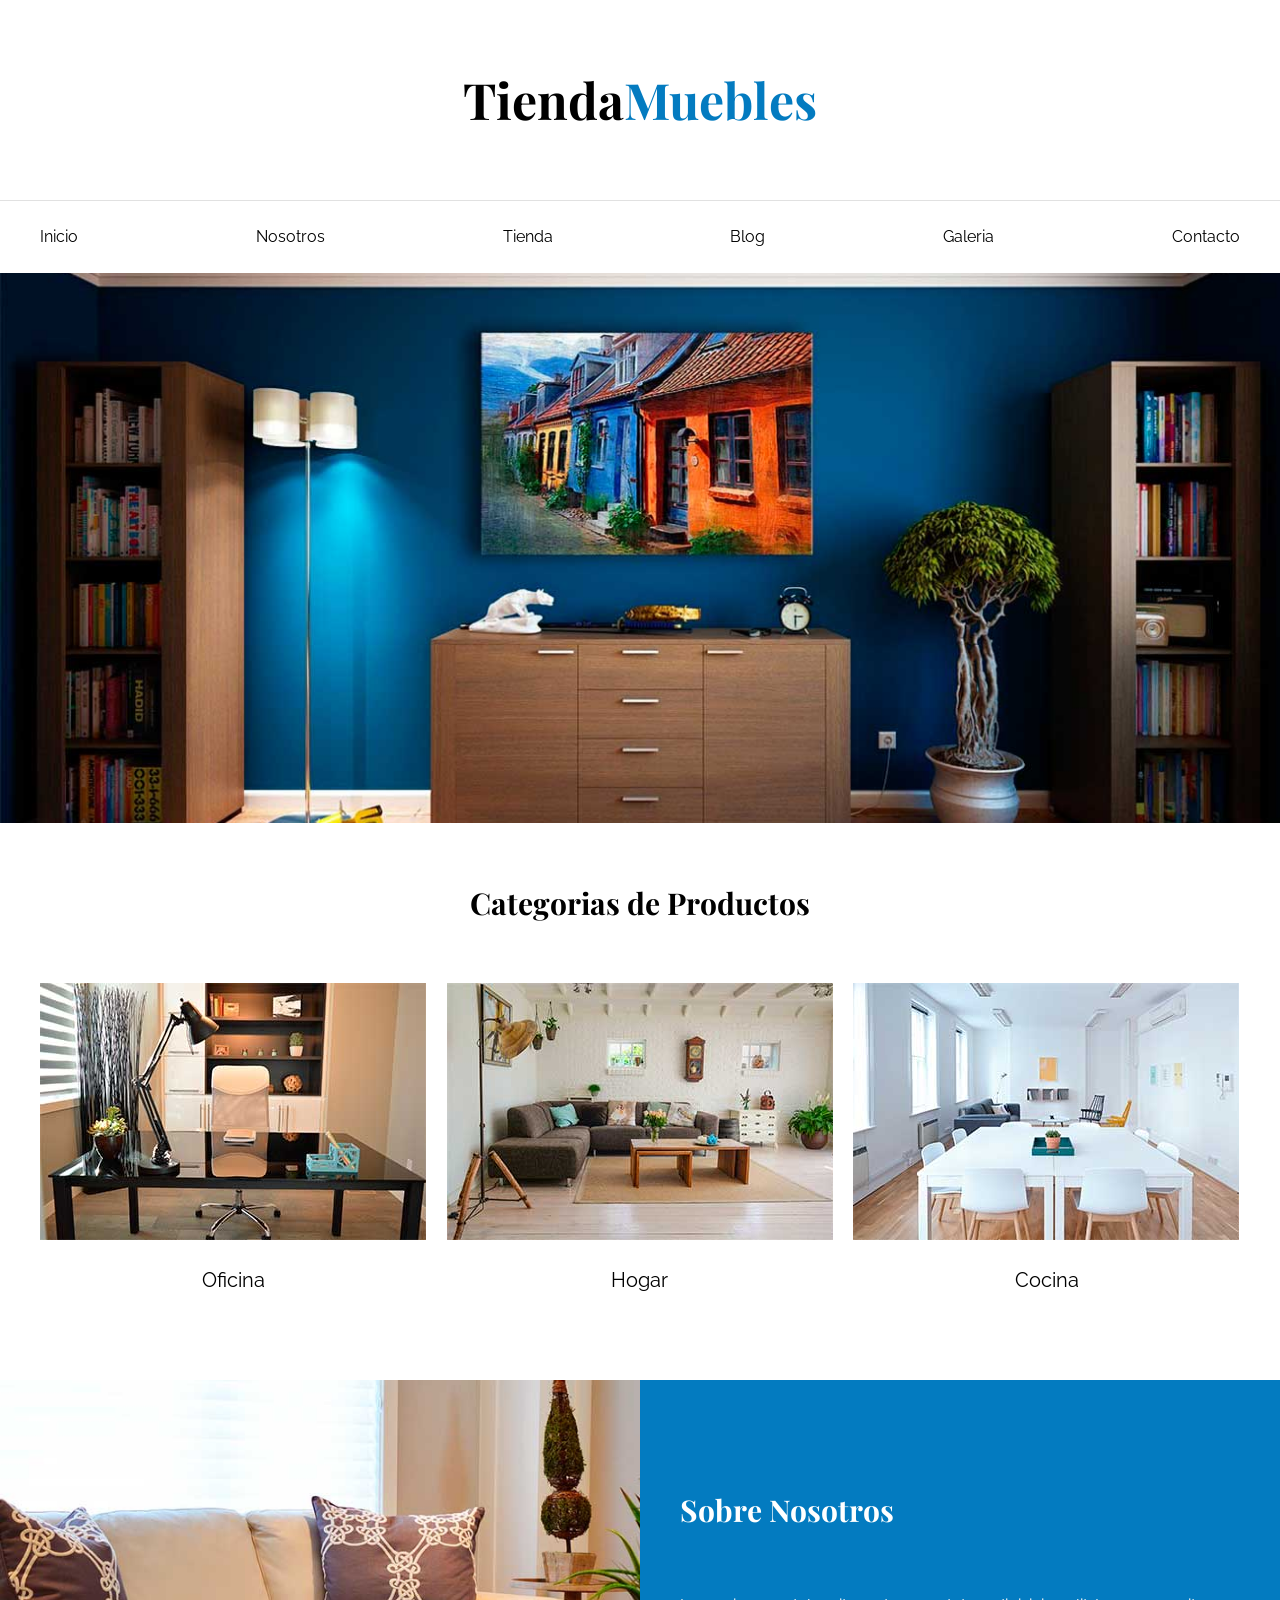
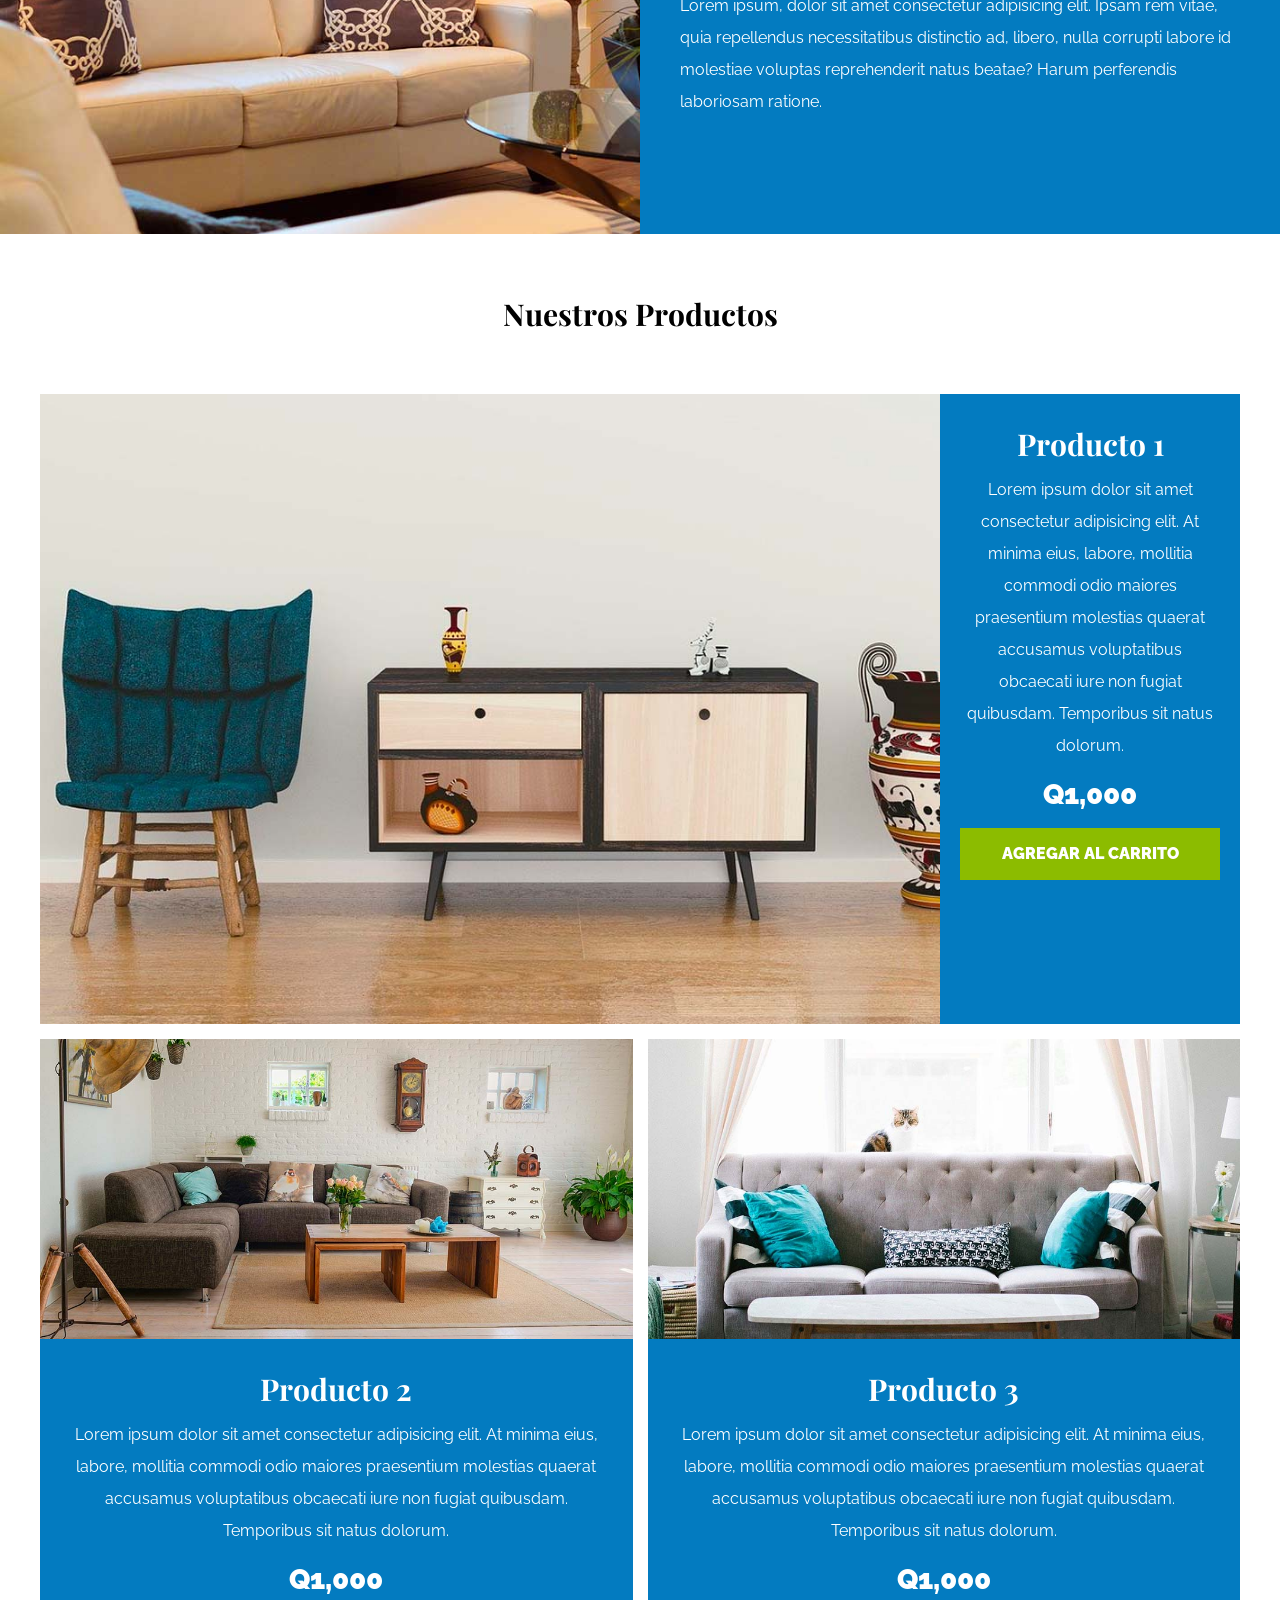
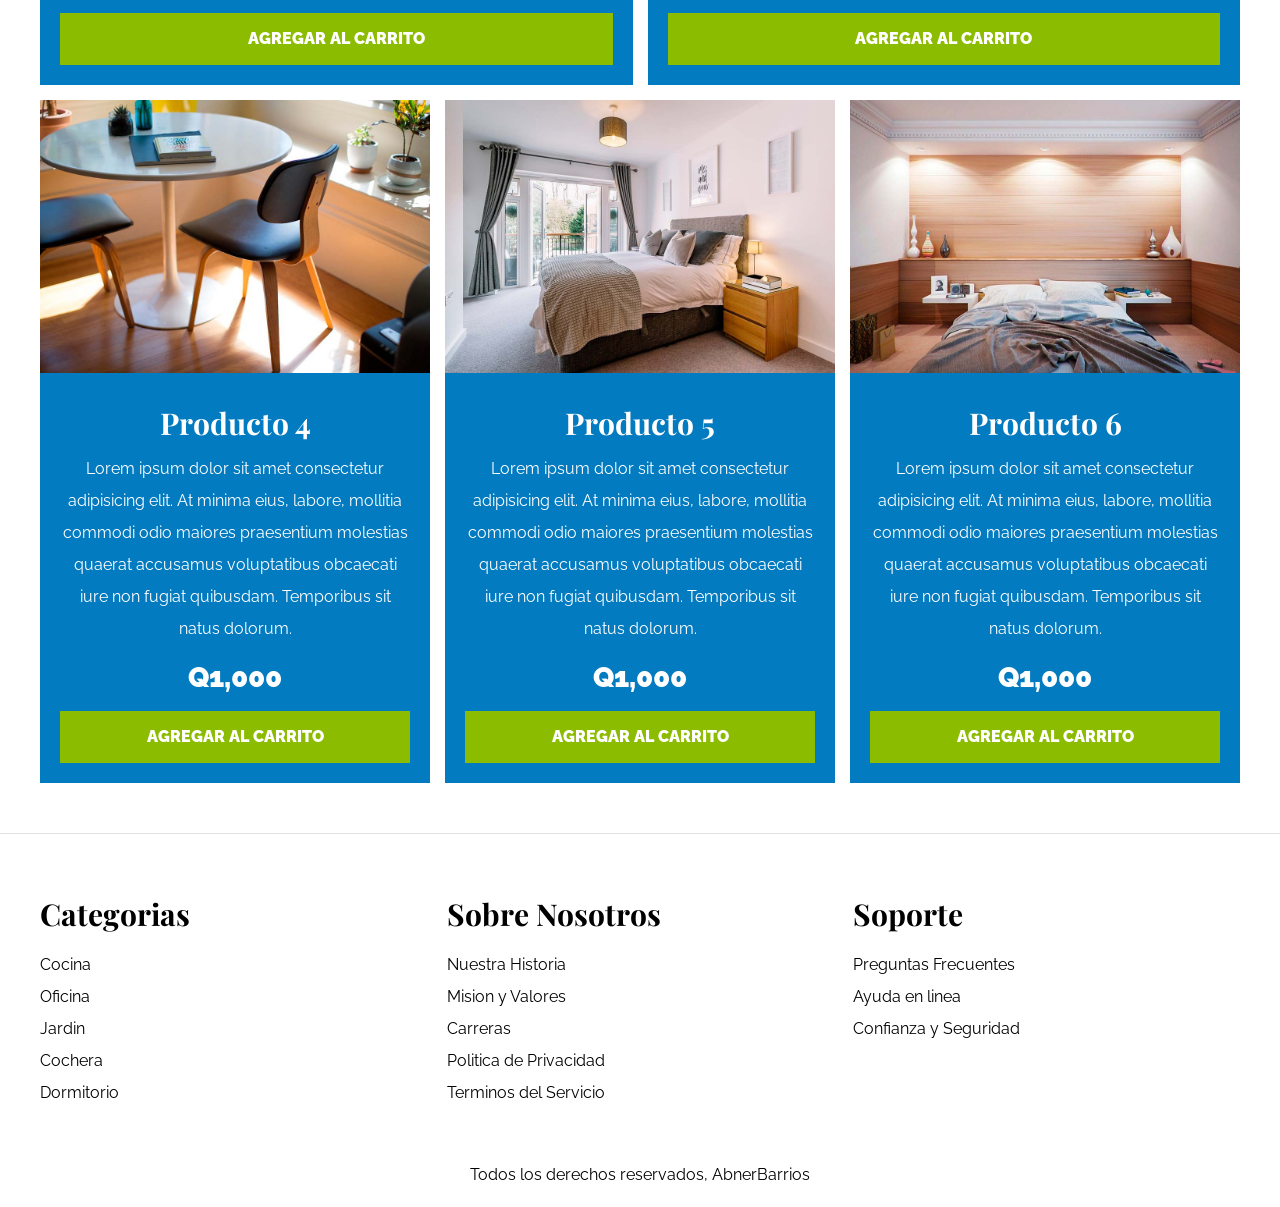
<file: index.html>
<!doctype html>
<html lang="es">
  <head>
    <meta charset="UTF-8" />
    <meta name="viewport" content="width=device-width, initial-scale=1.0" />
    <title>Ecommerce - Home</title>
    <link rel="preconnect" href="https://fonts.googleapis.com" />
    <link rel="preconnect" href="https://fonts.gstatic.com" crossorigin />
    <link
      href="https://fonts.googleapis.com/css2?family=Playfair+Display:ital,wght@0,400..900;1,400..900&family=Raleway:ital,wght@0,100..900;1,100..900&display=swap"
      rel="stylesheet"
    />
    <link rel="stylesheet" href="css/normalize.css" />
    <link rel="stylesheet" href="css/app.css" />
  </head>
  <body>
    <header>
      <h1 class="nombre-sitio">Tienda<span>Muebles</span></h1>
    </header>

    <div class="contenedor-navegacion">
      <nav class="nav-principal contenedor">
        <a href="index.html">Inicio</a>
        <a href="nosotros.html">Nosotros</a>
        <a href="tienda.html">Tienda</a>
        <a href="blog.html">Blog</a>
        <a href="galeria.html">Galeria</a>
        <a href="contacto.html">Contacto</a>
      </nav>
    </div>

    <div class="hero"></div>

    <section class="contenedor categorias">
      <h2 class="text-center">Categorias de Productos</h2>
      <div class="listado-categorias">
        <div class="categoria">
          <img src="img/categoria1.jpg" alt="Imagen Categoria" />
          <a href="#">Oficina</a>
        </div>
        <div class="categoria">
          <img src="img/categoria2.jpg" alt="Imagen Categoria" />
          <a href="#">Hogar</a>
        </div>
        <div class="categoria">
          <img src="img/categoria3.jpg" alt="Imagen Categoria" />
          <a href="#">Cocina</a>
        </div>
      </div>
    </section>

    <section class="sobre-nosotros">
      <div class="contenedor sobre-nosotros-grid">
        <div class="texto-nosotros">
          <h2>Sobre Nosotros</h2>
          <p>
            Lorem ipsum, dolor sit amet consectetur adipisicing elit. Ipsam rem
            vitae, quia repellendus necessitatibus distinctio ad, libero, nulla
            corrupti labore id molestiae voluptas reprehenderit natus beatae?
            Harum perferendis laboriosam ratione.
          </p>
        </div>
      </div>
    </section>

    <main class="contenido-principal contenedor">
      <h2 class="text-center">Nuestros Productos</h2>

      <div class="listado-productos">
        <div class="producto">
          <img src="img/producto1.jpg" alt="Imagen Producto" />
          <div class="texto-producto">
            <h3>Producto 1</h3>
            <p>
              Lorem ipsum dolor sit amet consectetur adipisicing elit. At minima
              eius, labore, mollitia commodi odio maiores praesentium molestias
              quaerat accusamus voluptatibus obcaecati iure non fugiat
              quibusdam. Temporibus sit natus dolorum.
            </p>
            <p class="precio">Q1,000</p>
            <a class="btn" href="#">Agregar al carrito</a>
          </div>
          <!-- Info producto -->
        </div>
        <!-- Producto -->

        <div class="producto">
          <img src="img/producto2.jpg" alt="Imagen Producto" />
          <div class="texto-producto">
            <h3>Producto 2</h3>
            <p>
              Lorem ipsum dolor sit amet consectetur adipisicing elit. At minima
              eius, labore, mollitia commodi odio maiores praesentium molestias
              quaerat accusamus voluptatibus obcaecati iure non fugiat
              quibusdam. Temporibus sit natus dolorum.
            </p>
            <p class="precio">Q1,000</p>
            <a class="btn" href="#">Agregar al carrito</a>
          </div>
          <!-- Info producto -->
        </div>
        <!-- Producto -->

        <div class="producto">
          <img src="img/producto3.jpg" alt="Imagen Producto" />
          <div class="texto-producto">
            <h3>Producto 3</h3>
            <p>
              Lorem ipsum dolor sit amet consectetur adipisicing elit. At minima
              eius, labore, mollitia commodi odio maiores praesentium molestias
              quaerat accusamus voluptatibus obcaecati iure non fugiat
              quibusdam. Temporibus sit natus dolorum.
            </p>
            <p class="precio">Q1,000</p>
            <a class="btn" href="#">Agregar al carrito</a>
          </div>
          <!-- Info producto -->
        </div>
        <!-- Producto -->

        <div class="producto">
          <img src="img/producto4.jpg" alt="Imagen Producto" />
          <div class="texto-producto">
            <h3>Producto 4</h3>
            <p>
              Lorem ipsum dolor sit amet consectetur adipisicing elit. At minima
              eius, labore, mollitia commodi odio maiores praesentium molestias
              quaerat accusamus voluptatibus obcaecati iure non fugiat
              quibusdam. Temporibus sit natus dolorum.
            </p>
            <p class="precio">Q1,000</p>
            <a class="btn" href="#">Agregar al carrito</a>
          </div>
          <!-- Info producto -->
        </div>
        <!-- Producto -->

        <div class="producto">
          <img src="img/producto5.jpg" alt="Imagen Producto" />
          <div class="texto-producto">
            <h3>Producto 5</h3>
            <p>
              Lorem ipsum dolor sit amet consectetur adipisicing elit. At minima
              eius, labore, mollitia commodi odio maiores praesentium molestias
              quaerat accusamus voluptatibus obcaecati iure non fugiat
              quibusdam. Temporibus sit natus dolorum.
            </p>
            <p class="precio">Q1,000</p>
            <a class="btn" href="#">Agregar al carrito</a>
          </div>
          <!-- Info producto -->
        </div>
        <!-- Producto -->

        <div class="producto">
          <img src="img/producto6.jpg" alt="Imagen Producto" />
          <div class="texto-producto">
            <h3>Producto 6</h3>
            <p>
              Lorem ipsum dolor sit amet consectetur adipisicing elit. At minima
              eius, labore, mollitia commodi odio maiores praesentium molestias
              quaerat accusamus voluptatibus obcaecati iure non fugiat
              quibusdam. Temporibus sit natus dolorum.
            </p>
            <p class="precio">Q1,000</p>
            <a class="btn" href="#">Agregar al carrito</a>
          </div>
          <!-- Info producto -->
        </div>
        <!-- Producto -->
      </div>
      <!-- Fin listado producto -->
    </main>

    <footer class="site-footer">
      <div class="grid-footer contenedor">
        <div>
          <h3>Categorias</h3>
          <nav class="footer-menu">
            <a href="#">Cocina</a>
            <a href="#">Oficina</a>
            <a href="#">Jardin</a>
            <a href="#">Cochera</a>
            <a href="#">Dormitorio</a>
          </nav>
        </div>
        <div>
          <h3>Sobre Nosotros</h3>
          <nav class="footer-menu">
            <a href="#">Nuestra Historia</a>
            <a href="#">Mision y Valores</a>
            <a href="#">Carreras</a>
            <a href="#">Politica de Privacidad</a>
            <a href="#">Terminos del Servicio</a>
          </nav>
        </div>
        <div>
          <h3>Soporte</h3>
          <nav class="footer-menu">
            <a href="#">Preguntas Frecuentes</a>
            <a href="#">Ayuda en linea</a>
            <a href="#">Confianza y Seguridad</a>
          </nav>
        </div>
      </div>
      <p class="copyright">Todos los derechos reservados, AbnerBarrios</p>
    </footer>
  </body>
</html>
</file>
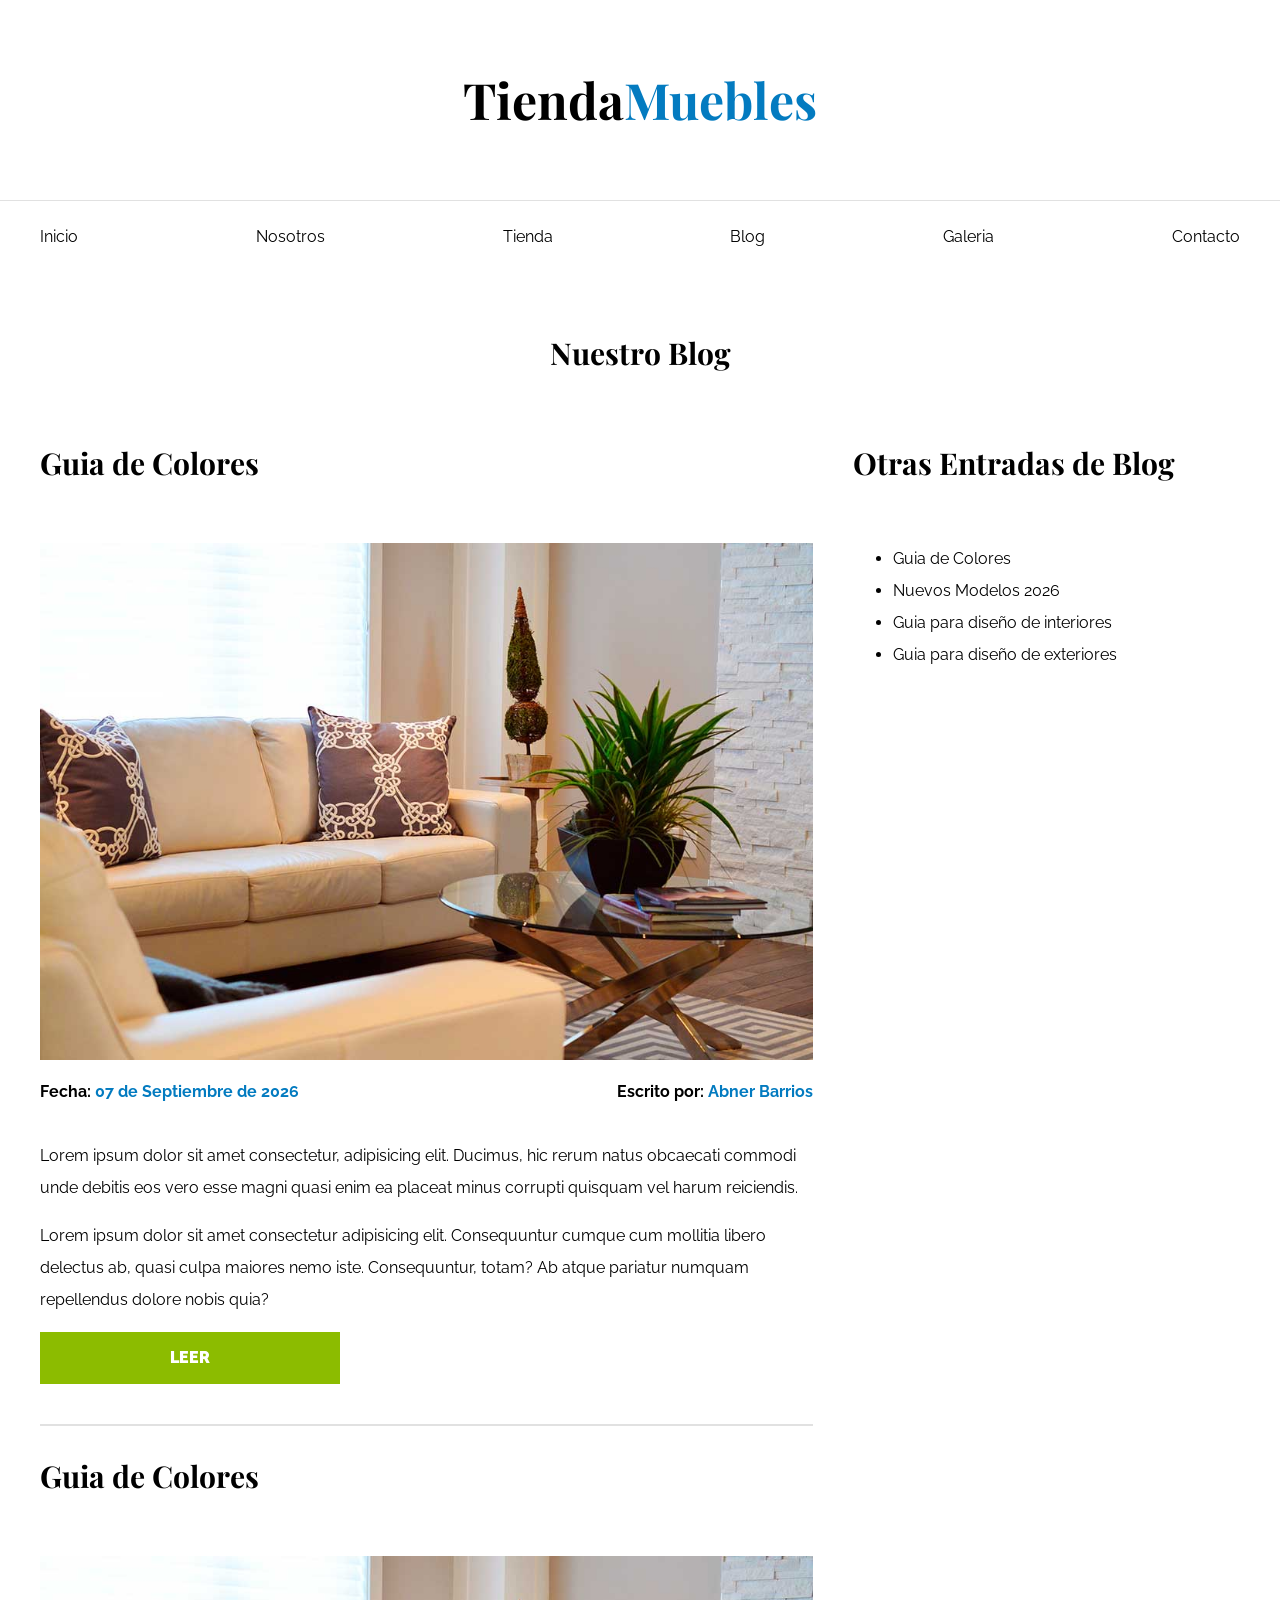
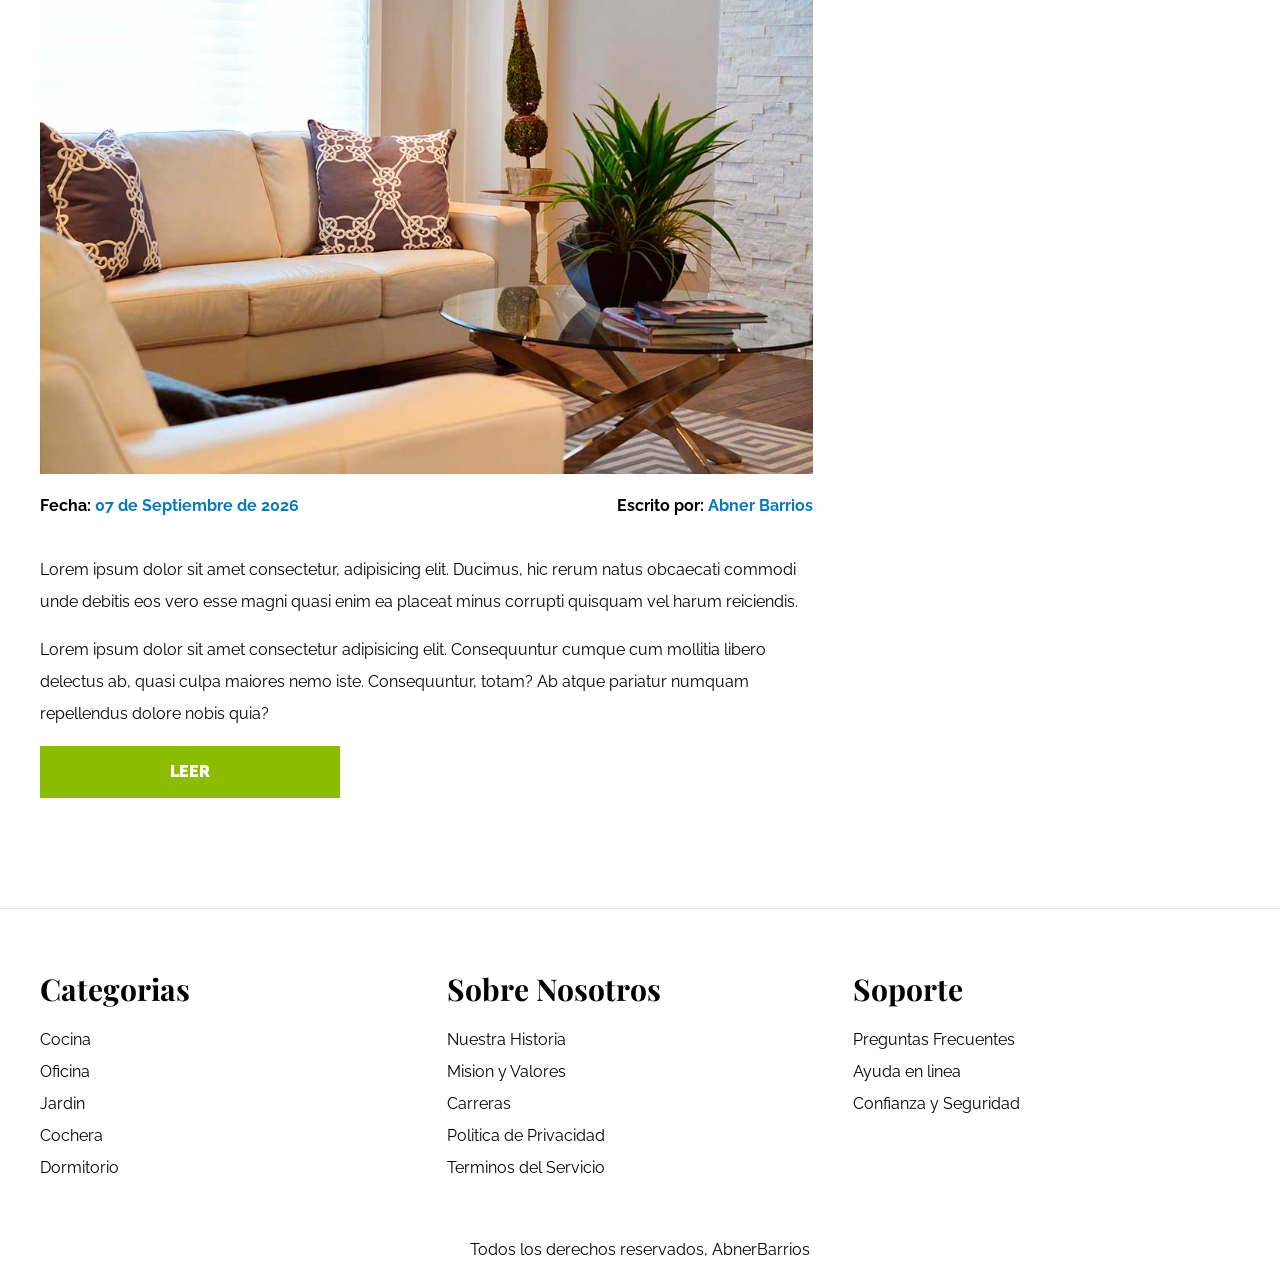
<file: blog.html>
<!doctype html>
<html lang="es">
  <head>
    <meta charset="UTF-8" />
    <meta name="viewport" content="width=device-width, initial-scale=1.0" />
    <title>Ecommerce - Blog</title>
    <link rel="preconnect" href="https://fonts.googleapis.com" />
    <link rel="preconnect" href="https://fonts.gstatic.com" crossorigin />
    <link
      href="https://fonts.googleapis.com/css2?family=Playfair+Display:ital,wght@0,400..900;1,400..900&family=Raleway:ital,wght@0,100..900;1,100..900&display=swap"
      rel="stylesheet"
    />
    <link rel="stylesheet" href="css/normalize.css" />
    <link rel="stylesheet" href="css/app.css" />
  </head>
  <body>
    <header>
      <h1 class="nombre-sitio">Tienda<span>Muebles</span></h1>
    </header>

    <div class="contenedor-navegacion">
      <nav class="nav-principal contenedor">
        <a href="index.html">Inicio</a>
        <a href="nosotros.html">Nosotros</a>
        <a href="tienda.html">Tienda</a>
        <a href="blog.html">Blog</a>
        <a href="galeria.html">Galeria</a>
        <a href="contacto.html">Contacto</a>
      </nav>
    </div>

    <main class="contenido-principal contenedor">
      <h2 class="text-center">Nuestro Blog</h2>
      <section class="contenedor-blog">
        <div class="blog">
          <article class="entrada">
            <header>
              <h2>Guia de Colores</h2>
            </header>
            <div class="imagen">
              <img src="img/nosotros.jpg" alt="Imagen Blog" />
            </div>
            <div class="entrada-meta">
              <p>Fecha: <span>07 de Septiembre de 2026</span></p>
              <p>Escrito por: <span>Abner Barrios</span></p>
            </div>
            <div class="entrada-blog">
              <p>
                Lorem ipsum dolor sit amet consectetur, adipisicing elit.
                Ducimus, hic rerum natus obcaecati commodi unde debitis eos vero
                esse magni quasi enim ea placeat minus corrupti quisquam vel
                harum reiciendis.
              </p>
              <p>
                Lorem ipsum dolor sit amet consectetur adipisicing elit.
                Consequuntur cumque cum mollitia libero delectus ab, quasi culpa
                maiores nemo iste. Consequuntur, totam? Ab atque pariatur
                numquam repellendus dolore nobis quia?
              </p>
            </div>
            <a href="entrada.html" class="btn max-width-30">Leer</a>
          </article>
          <article class="entrada">
            <header>
              <h2>Guia de Colores</h2>
              <div class="imagen">
                <img src="img/nosotros.jpg" alt="Imagen Blog" />
              </div>
              <div class="entrada-meta">
                <p>Fecha: <span>07 de Septiembre de 2026</span></p>
                <p>Escrito por: <span>Abner Barrios</span></p>
              </div>
              <div class="entrada-blog">
                <p>
                  Lorem ipsum dolor sit amet consectetur, adipisicing elit.
                  Ducimus, hic rerum natus obcaecati commodi unde debitis eos
                  vero esse magni quasi enim ea placeat minus corrupti quisquam
                  vel harum reiciendis.
                </p>
                <p>
                  Lorem ipsum dolor sit amet consectetur adipisicing elit.
                  Consequuntur cumque cum mollitia libero delectus ab, quasi
                  culpa maiores nemo iste. Consequuntur, totam? Ab atque
                  pariatur numquam repellendus dolore nobis quia?
                </p>
              </div>
              <a href="entrada.html" class="btn max-width-30">Leer</a>
            </header>
          </article>
        </div>

        <aside>
          <h3>Otras Entradas de Blog</h3>
          <ul>
            <li>
              <a href="entrada.html">Guia de Colores</a>
            </li>
            <li>
              <a href="entrada.html">Nuevos Modelos 2026</a>
            </li>
            <li>
              <a href="entrada.html">Guia para diseño de interiores</a>
            </li>
            <li>
              <a href="entrada.html">Guia para diseño de exteriores</a>
            </li>
          </ul>
        </aside>
      </section>
    </main>

    <footer class="site-footer">
      <div class="grid-footer contenedor">
        <div>
          <h3>Categorias</h3>
          <nav class="footer-menu">
            <a href="#">Cocina</a>
            <a href="#">Oficina</a>
            <a href="#">Jardin</a>
            <a href="#">Cochera</a>
            <a href="#">Dormitorio</a>
          </nav>
        </div>
        <div>
          <h3>Sobre Nosotros</h3>
          <nav class="footer-menu">
            <a href="#">Nuestra Historia</a>
            <a href="#">Mision y Valores</a>
            <a href="#">Carreras</a>
            <a href="#">Politica de Privacidad</a>
            <a href="#">Terminos del Servicio</a>
          </nav>
        </div>
        <div>
          <h3>Soporte</h3>
          <nav class="footer-menu">
            <a href="#">Preguntas Frecuentes</a>
            <a href="#">Ayuda en linea</a>
            <a href="#">Confianza y Seguridad</a>
          </nav>
        </div>
      </div>
      <p class="copyright">Todos los derechos reservados, AbnerBarrios</p>
    </footer>
  </body>
</html>
</file>
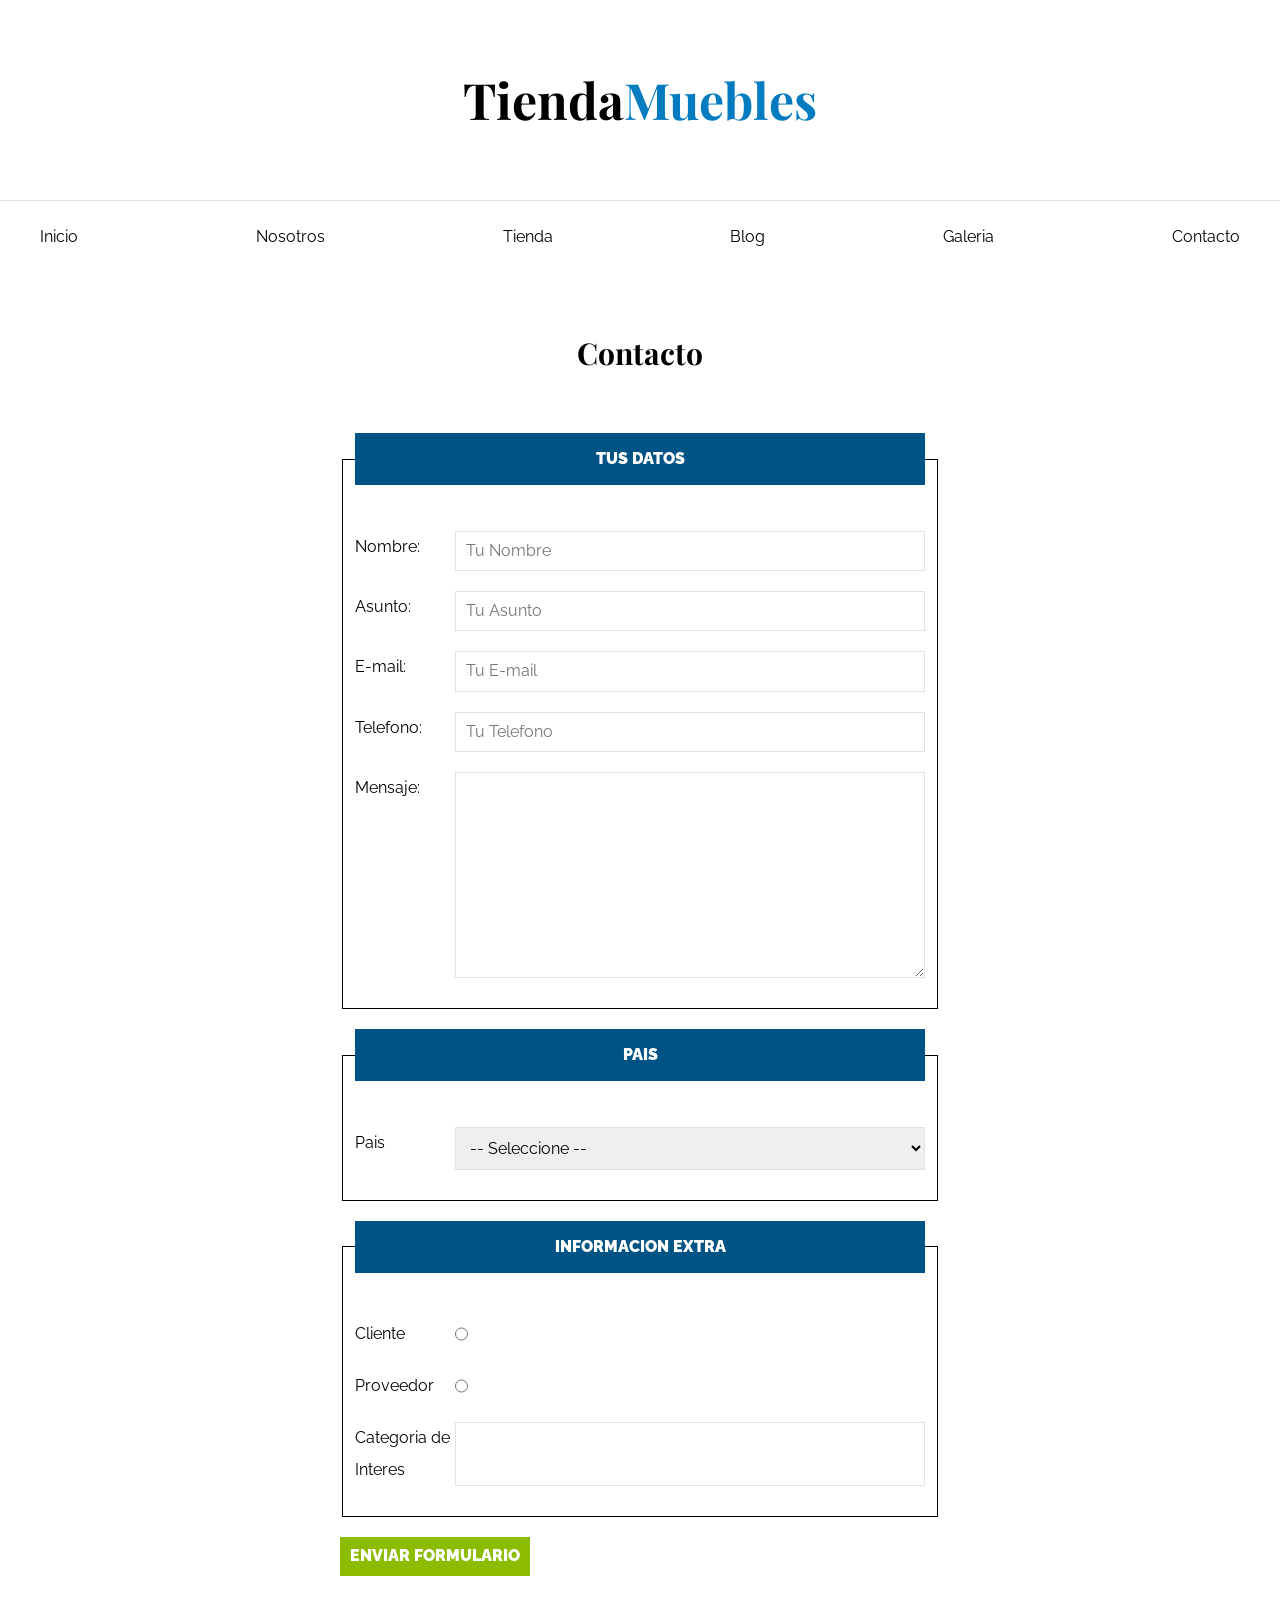
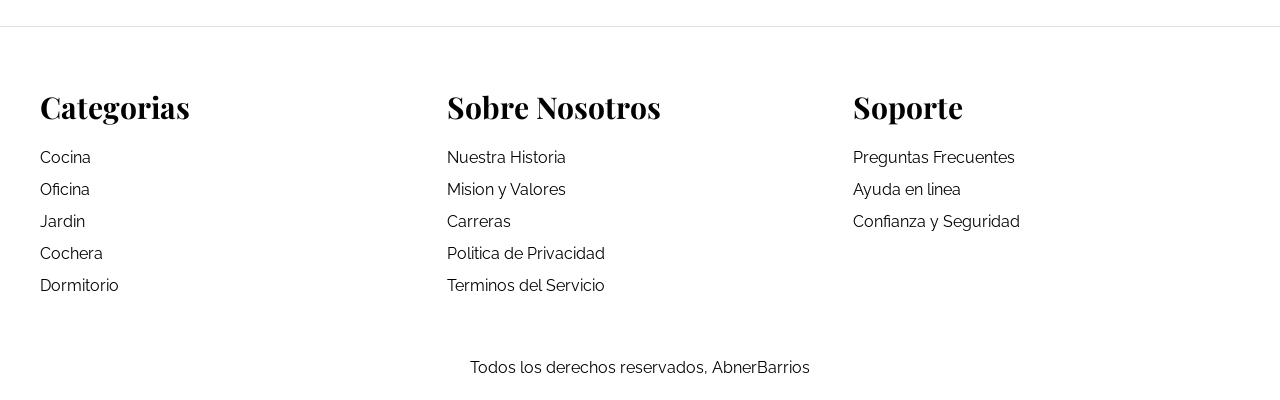
<file: contacto.html>
<!doctype html>
<html lang="es">
  <head>
    <meta charset="UTF-8" />
    <meta name="viewport" content="width=device-width, initial-scale=1.0" />
    <title>Ecommerce - Contacto</title>
    <link rel="preconnect" href="https://fonts.googleapis.com" />
    <link rel="preconnect" href="https://fonts.gstatic.com" crossorigin />
    <link
      href="https://fonts.googleapis.com/css2?family=Playfair+Display:ital,wght@0,400..900;1,400..900&family=Raleway:ital,wght@0,100..900;1,100..900&display=swap"
      rel="stylesheet"
    />
    <link rel="stylesheet" href="css/normalize.css" />
    <link rel="stylesheet" href="css/app.css" />
  </head>
  <body>
    <header>
      <h1 class="nombre-sitio">Tienda<span>Muebles</span></h1>
    </header>

    <div class="contenedor-navegacion">
      <nav class="nav-principal contenedor">
        <a href="index.html">Inicio</a>
        <a href="nosotros.html">Nosotros</a>
        <a href="tienda.html">Tienda</a>
        <a href="blog.html">Blog</a>
        <a href="galeria.html">Galeria</a>
        <a href="contacto.html">Contacto</a>
      </nav>
    </div>

    <main class="contenido-principal contenedor">
      <h2 class="text-center">Contacto</h2>
      <form class="formulario">
        <fieldset>
          <legend>Tus Datos</legend>
          <div class="campo">
            <label for="nombre">Nombre: </label>
            <input type="text" placeholder="Tu Nombre" id="nombre" required />
          </div>
          <div class="campo">
            <label for="asunto">Asunto: </label>
            <input type="text" id="asunto" placeholder="Tu Asunto" required />
          </div>
          <div class="campo">
            <label for="email">E-mail: </label>
            <input type="email" id="email" placeholder="Tu E-mail" required />
          </div>
          <div class="campo">
            <label for="tel">Telefono: </label>
            <input type="tel" id="tel" placeholder="Tu Telefono" required />
          </div>
          <div class="campo">
            <label for="campo">Mensaje: </label>
            <textarea id="campo" rows="10" cols="20"></textarea>
          </div>
        </fieldset>
        <fieldset>
          <legend>Pais</legend>
          <div class="campo">
            <label for="pais">Pais</label>
            <select id="pais">
              <option disabled selected value>-- Seleccione --</option>
              <option value="GT">Guatemala</option>
              <option value="MX">Mexico</option>
              <option value="AR">Argentina</option>
              <option value="CO">Colombia</option>
            </select>
          </div>
        </fieldset>
        <fieldset>
          <legend>Informacion Extra</legend>
          <div class="campo">
            <label for="cliente">Cliente</label>
            <input id="cliente" type="radio" name="tipo" />
          </div>
          <div class="campo">
            <label for="proveedor">Proveedor</label>
            <input id="proveedor" type="radio" name="tipo" value="cliente" />
          </div>
          <div class="campo">
            <label for="categoria">Categoria de Interes</label>
            <input type="text" list="categorias" name="categorias" />
            <datalist id="categorias" class="datalist">
              <option value="Cocina"></option>
              <option value="Exterior"></option>
              <option value="Recamaras"></option>
              <option value="Oficina"></option>
              <option value="Television"></option>
            </datalist>
          </div>
        </fieldset>
        <input type="submit" value="Enviar Formulario" class="btn" />
      </form>
    </main>

    <footer class="site-footer">
      <div class="grid-footer contenedor">
        <div>
          <h3>Categorias</h3>
          <nav class="footer-menu">
            <a href="#">Cocina</a>
            <a href="#">Oficina</a>
            <a href="#">Jardin</a>
            <a href="#">Cochera</a>
            <a href="#">Dormitorio</a>
          </nav>
        </div>
        <div>
          <h3>Sobre Nosotros</h3>
          <nav class="footer-menu">
            <a href="#">Nuestra Historia</a>
            <a href="#">Mision y Valores</a>
            <a href="#">Carreras</a>
            <a href="#">Politica de Privacidad</a>
            <a href="#">Terminos del Servicio</a>
          </nav>
        </div>
        <div>
          <h3>Soporte</h3>
          <nav class="footer-menu">
            <a href="#">Preguntas Frecuentes</a>
            <a href="#">Ayuda en linea</a>
            <a href="#">Confianza y Seguridad</a>
          </nav>
        </div>
      </div>
      <p class="copyright">Todos los derechos reservados, AbnerBarrios</p>
    </footer>
  </body>
</html>
</file>
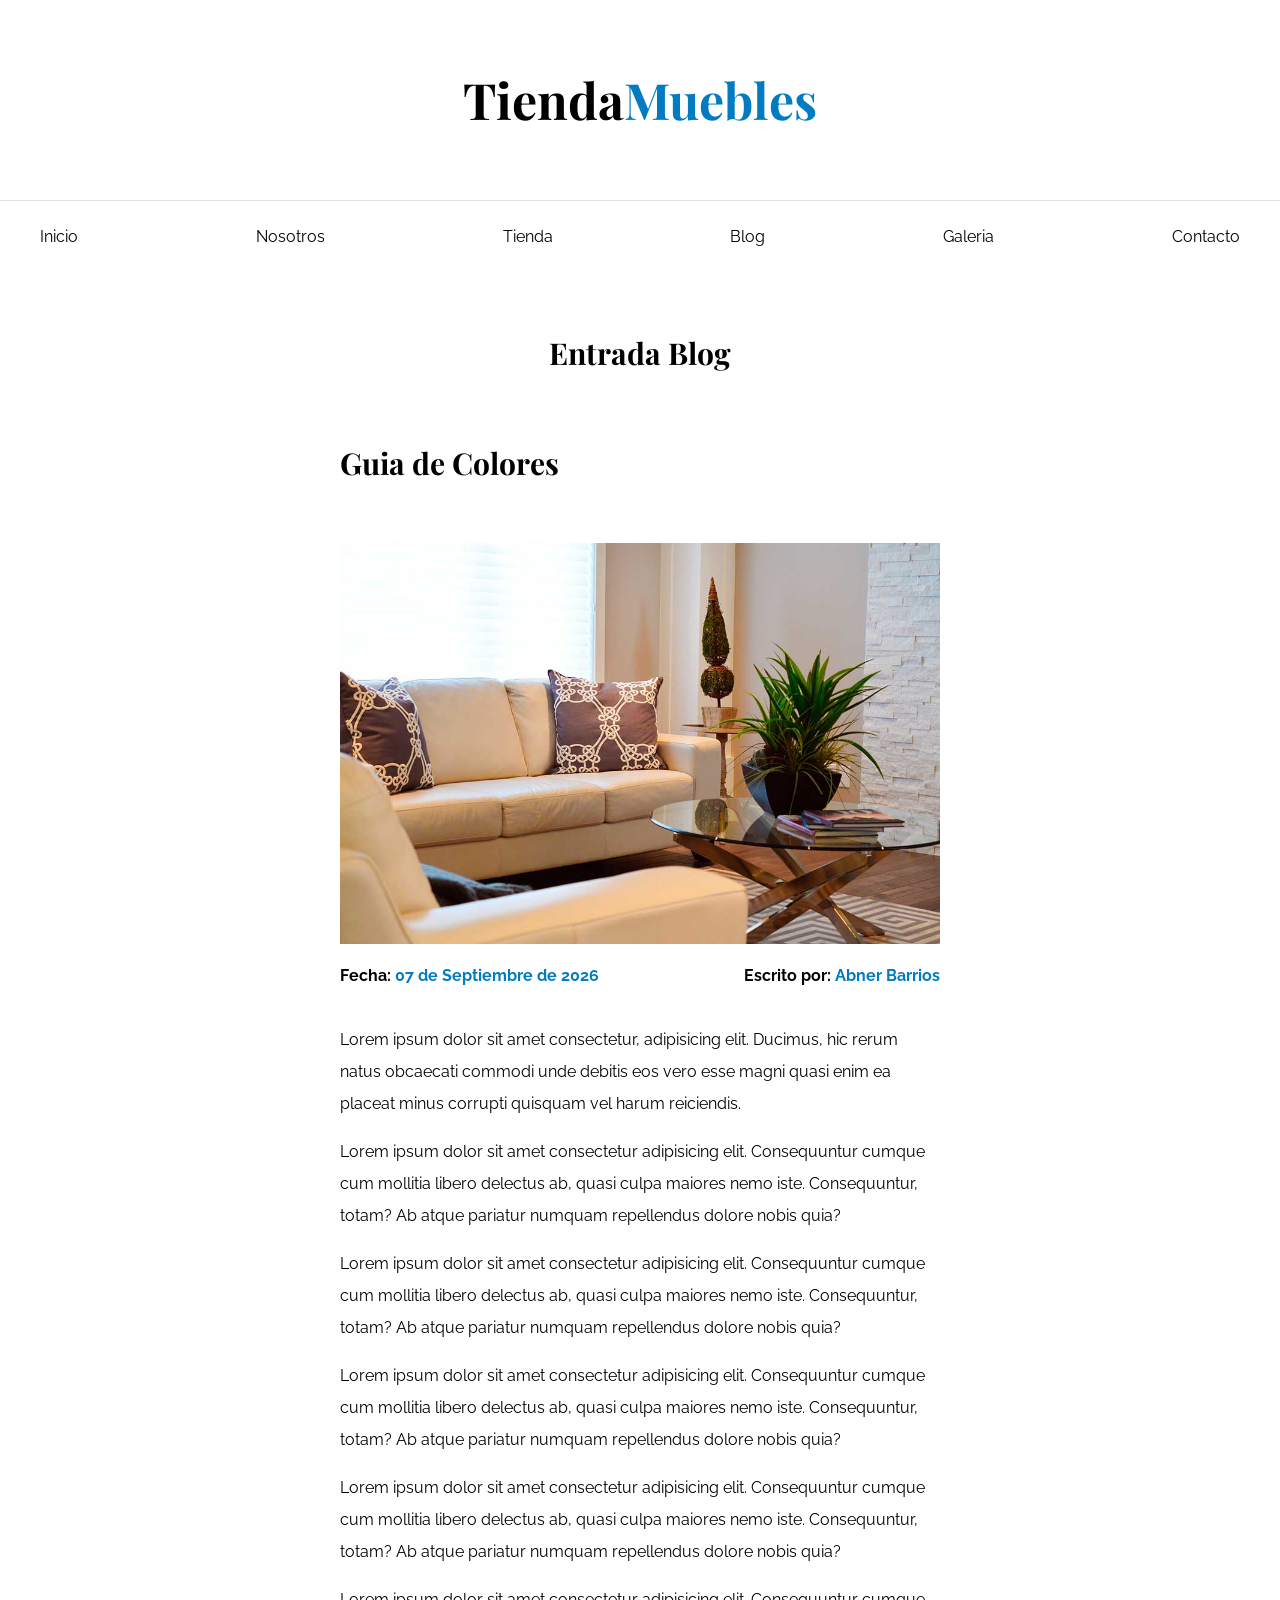
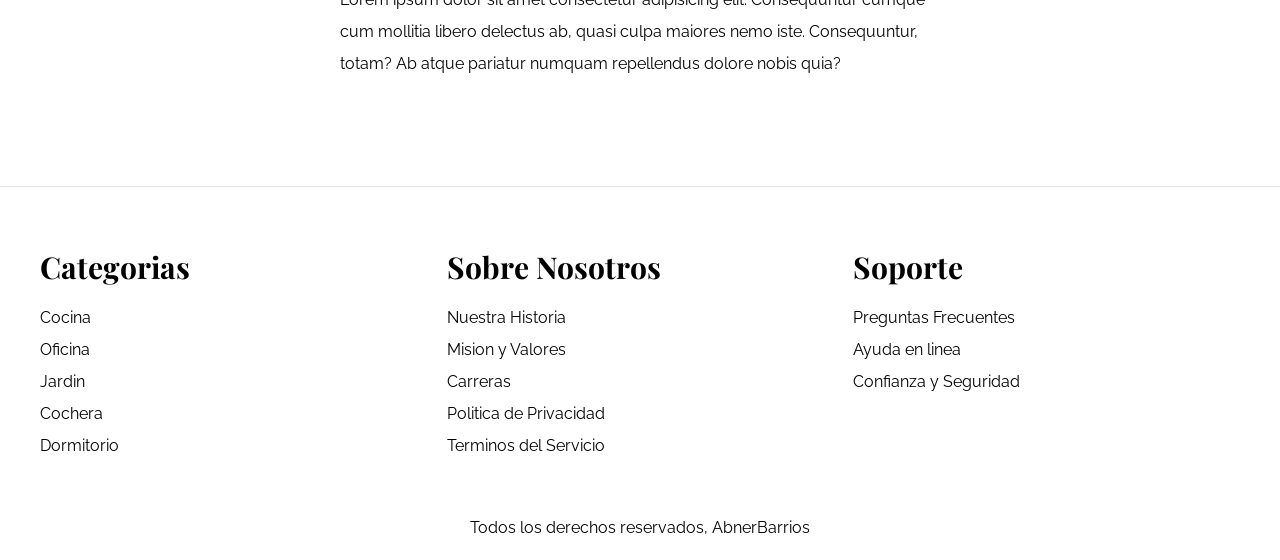
<file: entrada.html>
<!doctype html>
<html lang="es">
  <head>
    <meta charset="UTF-8" />
    <meta name="viewport" content="width=device-width, initial-scale=1.0" />
    <title>Ecommerce - Entrada Blog</title>
    <link rel="preconnect" href="https://fonts.googleapis.com" />
    <link rel="preconnect" href="https://fonts.gstatic.com" crossorigin />
    <link
      href="https://fonts.googleapis.com/css2?family=Playfair+Display:ital,wght@0,400..900;1,400..900&family=Raleway:ital,wght@0,100..900;1,100..900&display=swap"
      rel="stylesheet"
    />
    <link rel="stylesheet" href="css/normalize.css" />
    <link rel="stylesheet" href="css/app.css" />
  </head>
  <body>
    <header>
      <h1 class="nombre-sitio">Tienda<span>Muebles</span></h1>
    </header>

    <div class="contenedor-navegacion">
      <nav class="nav-principal contenedor">
        <a href="index.html">Inicio</a>
        <a href="nosotros.html">Nosotros</a>
        <a href="tienda.html">Tienda</a>
        <a href="blog.html">Blog</a>
        <a href="galeria.html">Galeria</a>
        <a href="contacto.html">Contacto</a>
      </nav>
    </div>

    <main class="contenido-principal contenedor">
      <h2 class="text-center">Entrada Blog</h2>
      <article class="entrada contenido-entrada-blog">
        <header>
          <h2>Guia de Colores</h2>
        </header>
        <div class="imagen">
          <img src="img/nosotros.jpg" alt="Imagen Blog" />
        </div>
        <div class="entrada-meta">
          <p>Fecha: <span>07 de Septiembre de 2026</span></p>
          <p>Escrito por: <span>Abner Barrios</span></p>
        </div>
        <div class="entrada-blog">
          <p>
            Lorem ipsum dolor sit amet consectetur, adipisicing elit. Ducimus,
            hic rerum natus obcaecati commodi unde debitis eos vero esse magni
            quasi enim ea placeat minus corrupti quisquam vel harum reiciendis.
          </p>
          <p>
            Lorem ipsum dolor sit amet consectetur adipisicing elit.
            Consequuntur cumque cum mollitia libero delectus ab, quasi culpa
            maiores nemo iste. Consequuntur, totam? Ab atque pariatur numquam
            repellendus dolore nobis quia?
          </p>
          <p>
            Lorem ipsum dolor sit amet consectetur adipisicing elit.
            Consequuntur cumque cum mollitia libero delectus ab, quasi culpa
            maiores nemo iste. Consequuntur, totam? Ab atque pariatur numquam
            repellendus dolore nobis quia?
          </p>
          <p>
            Lorem ipsum dolor sit amet consectetur adipisicing elit.
            Consequuntur cumque cum mollitia libero delectus ab, quasi culpa
            maiores nemo iste. Consequuntur, totam? Ab atque pariatur numquam
            repellendus dolore nobis quia?
          </p>
          <p>
            Lorem ipsum dolor sit amet consectetur adipisicing elit.
            Consequuntur cumque cum mollitia libero delectus ab, quasi culpa
            maiores nemo iste. Consequuntur, totam? Ab atque pariatur numquam
            repellendus dolore nobis quia?
          </p>
          <p>
            Lorem ipsum dolor sit amet consectetur adipisicing elit.
            Consequuntur cumque cum mollitia libero delectus ab, quasi culpa
            maiores nemo iste. Consequuntur, totam? Ab atque pariatur numquam
            repellendus dolore nobis quia?
          </p>
        </div>
      </article>
    </main>

    <footer class="site-footer">
      <div class="grid-footer contenedor">
        <div>
          <h3>Categorias</h3>
          <nav class="footer-menu">
            <a href="#">Cocina</a>
            <a href="#">Oficina</a>
            <a href="#">Jardin</a>
            <a href="#">Cochera</a>
            <a href="#">Dormitorio</a>
          </nav>
        </div>
        <div>
          <h3>Sobre Nosotros</h3>
          <nav class="footer-menu">
            <a href="#">Nuestra Historia</a>
            <a href="#">Mision y Valores</a>
            <a href="#">Carreras</a>
            <a href="#">Politica de Privacidad</a>
            <a href="#">Terminos del Servicio</a>
          </nav>
        </div>
        <div>
          <h3>Soporte</h3>
          <nav class="footer-menu">
            <a href="#">Preguntas Frecuentes</a>
            <a href="#">Ayuda en linea</a>
            <a href="#">Confianza y Seguridad</a>
          </nav>
        </div>
      </div>
      <p class="copyright">Todos los derechos reservados, AbnerBarrios</p>
    </footer>
  </body>
</html>
</file>
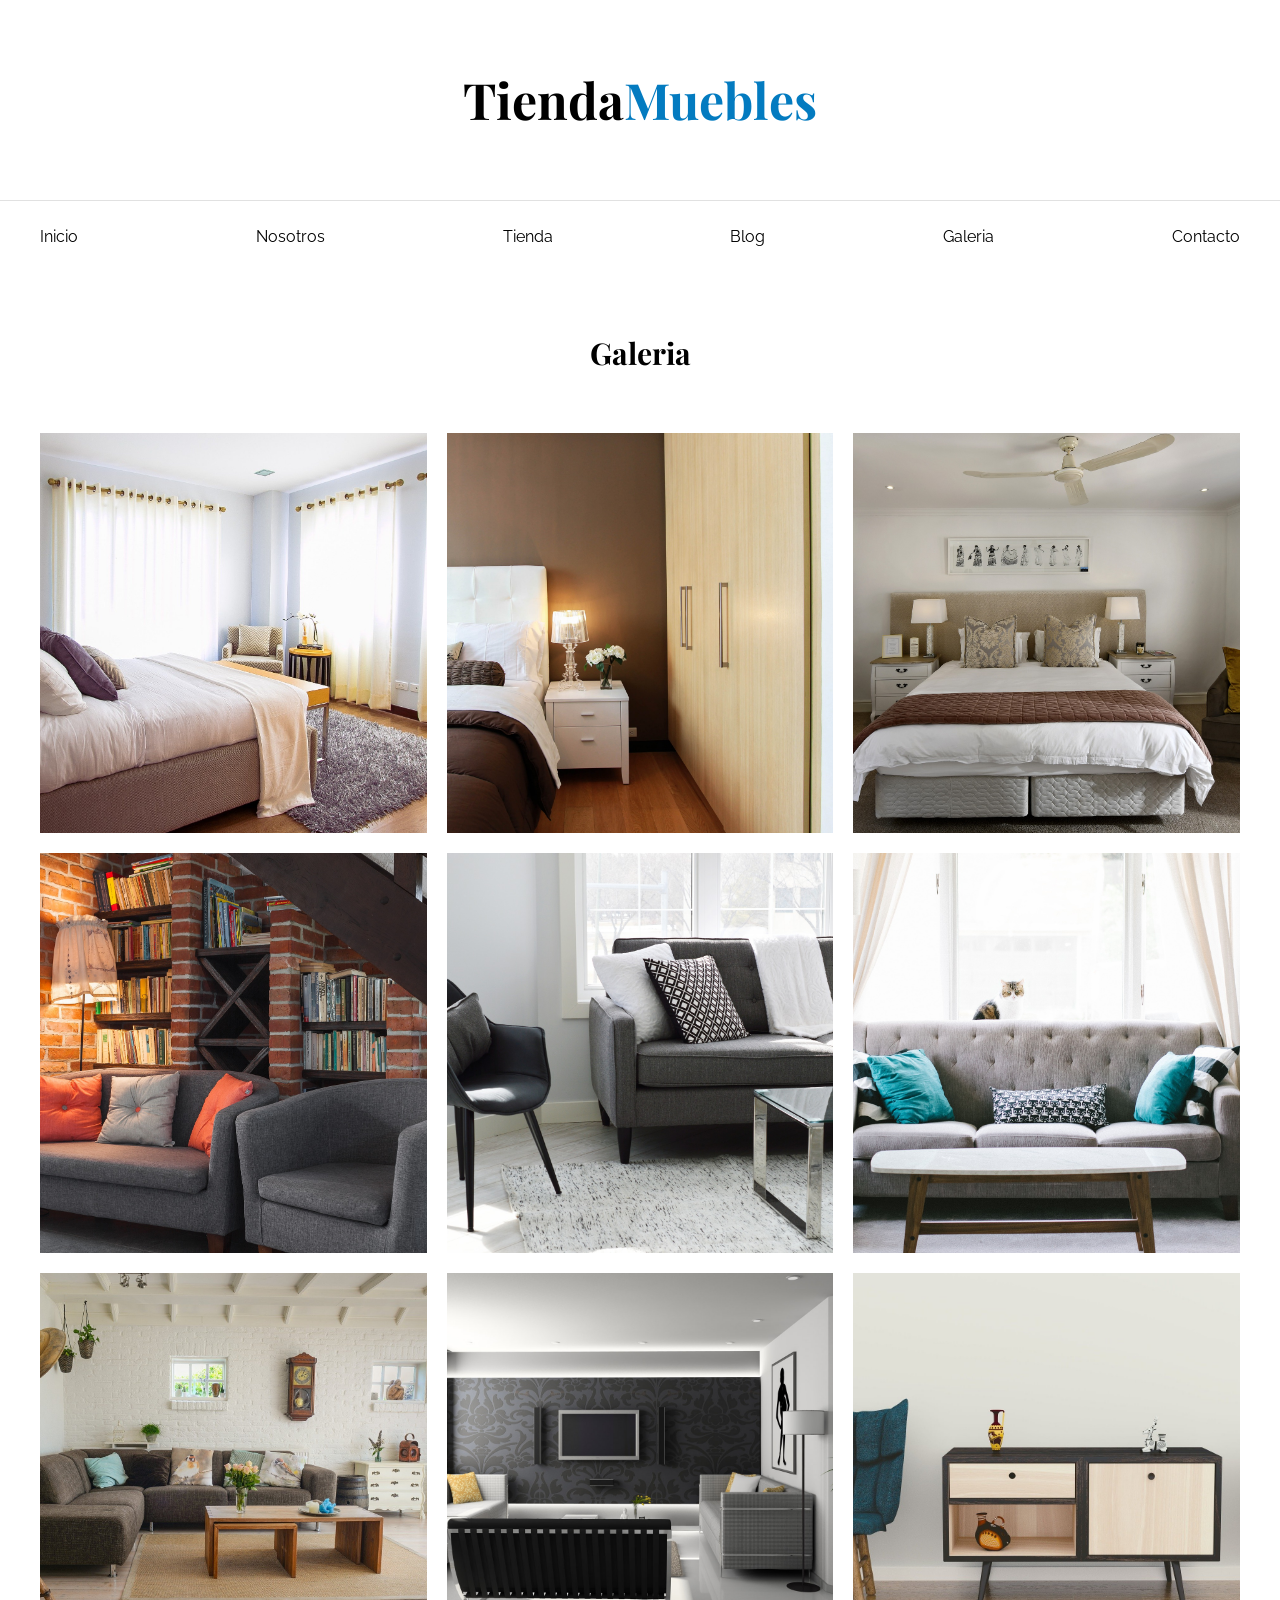
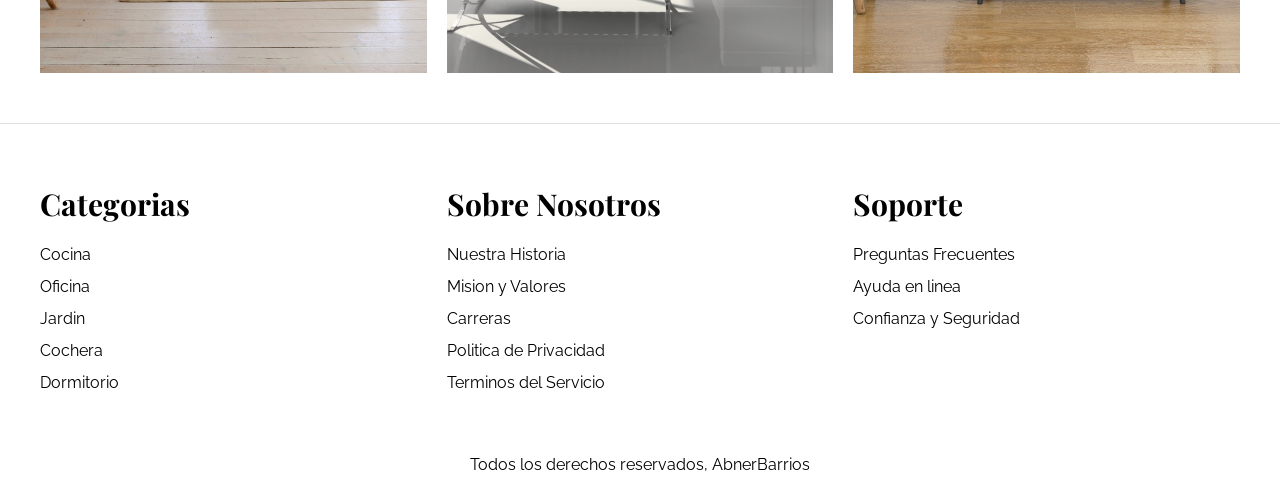
<file: galeria.html>
<!doctype html>
<html lang="es">
  <head>
    <meta charset="UTF-8" />
    <meta name="viewport" content="width=device-width, initial-scale=1.0" />
    <title>Ecommerce - Galeria</title>
    <link rel="preconnect" href="https://fonts.googleapis.com" />
    <link rel="preconnect" href="https://fonts.gstatic.com" crossorigin />
    <link
      href="https://fonts.googleapis.com/css2?family=Playfair+Display:ital,wght@0,400..900;1,400..900&family=Raleway:ital,wght@0,100..900;1,100..900&display=swap"
      rel="stylesheet"
    />
    <link rel="stylesheet" href="css/normalize.css" />
    <link rel="stylesheet" href="css/app.css" />
  </head>
  <body>
    <header>
      <h1 class="nombre-sitio">Tienda<span>Muebles</span></h1>
    </header>

    <div class="contenedor-navegacion">
      <nav class="nav-principal contenedor">
        <a href="index.html">Inicio</a>
        <a href="nosotros.html">Nosotros</a>
        <a href="tienda.html">Tienda</a>
        <a href="blog.html">Blog</a>
        <a href="galeria.html">Galeria</a>
        <a href="contacto.html">Contacto</a>
      </nav>
    </div>

    <main class="contenido-principal contenedor">
      <h2 class="text-center">Galeria</h2>
      <ul class="galeria">
        <li>
          <a href="img/galeria_01.jpg">
            <img src="img/galeria_01.jpg" alt="Imagen Galeria" />
          </a>
        </li>
        <li>
          <a href="img/galeria_02.jpg">
            <img src="img/galeria_02.jpg" alt="Imagen Galeria" />
          </a>
        </li>
        <li>
          <a href="img/galeria_03.jpg">
            <img src="img/galeria_03.jpg" alt="Imagen Galeria" />
          </a>
        </li>
        <li>
          <a href="img/galeria_04.jpg">
            <img src="img/galeria_04.jpg" alt="Imagen Galeria" />
          </a>
        </li>
        <li>
          <a href="img/galeria_05.jpg">
            <img src="img/galeria_05.jpg" alt="Imagen Galeria" />
          </a>
        </li>
        <li>
          <a href="img/galeria_06.jpg">
            <img src="img/galeria_06.jpg" alt="Imagen Galeria" />
          </a>
        </li>
        <li>
          <a href="img/galeria_07.jpg">
            <img src="img/galeria_07.jpg" alt="Imagen Galeria" />
          </a>
        </li>
        <li>
          <a href="img/galeria_08.jpg">
            <img src="img/galeria_08.jpg" alt="Imagen Galeria" />
          </a>
        </li>
        <li>
          <a href="img/galeria_09.jpg">
            <img src="img/galeria_09.jpg" alt="Imagen Galeria" />
          </a>
        </li>
      </ul>
    </main>

    <footer class="site-footer">
      <div class="grid-footer contenedor">
        <div>
          <h3>Categorias</h3>
          <nav class="footer-menu">
            <a href="#">Cocina</a>
            <a href="#">Oficina</a>
            <a href="#">Jardin</a>
            <a href="#">Cochera</a>
            <a href="#">Dormitorio</a>
          </nav>
        </div>
        <div>
          <h3>Sobre Nosotros</h3>
          <nav class="footer-menu">
            <a href="#">Nuestra Historia</a>
            <a href="#">Mision y Valores</a>
            <a href="#">Carreras</a>
            <a href="#">Politica de Privacidad</a>
            <a href="#">Terminos del Servicio</a>
          </nav>
        </div>
        <div>
          <h3>Soporte</h3>
          <nav class="footer-menu">
            <a href="#">Preguntas Frecuentes</a>
            <a href="#">Ayuda en linea</a>
            <a href="#">Confianza y Seguridad</a>
          </nav>
        </div>
      </div>
      <p class="copyright">Todos los derechos reservados, AbnerBarrios</p>
    </footer>
  </body>
</html>
</file>
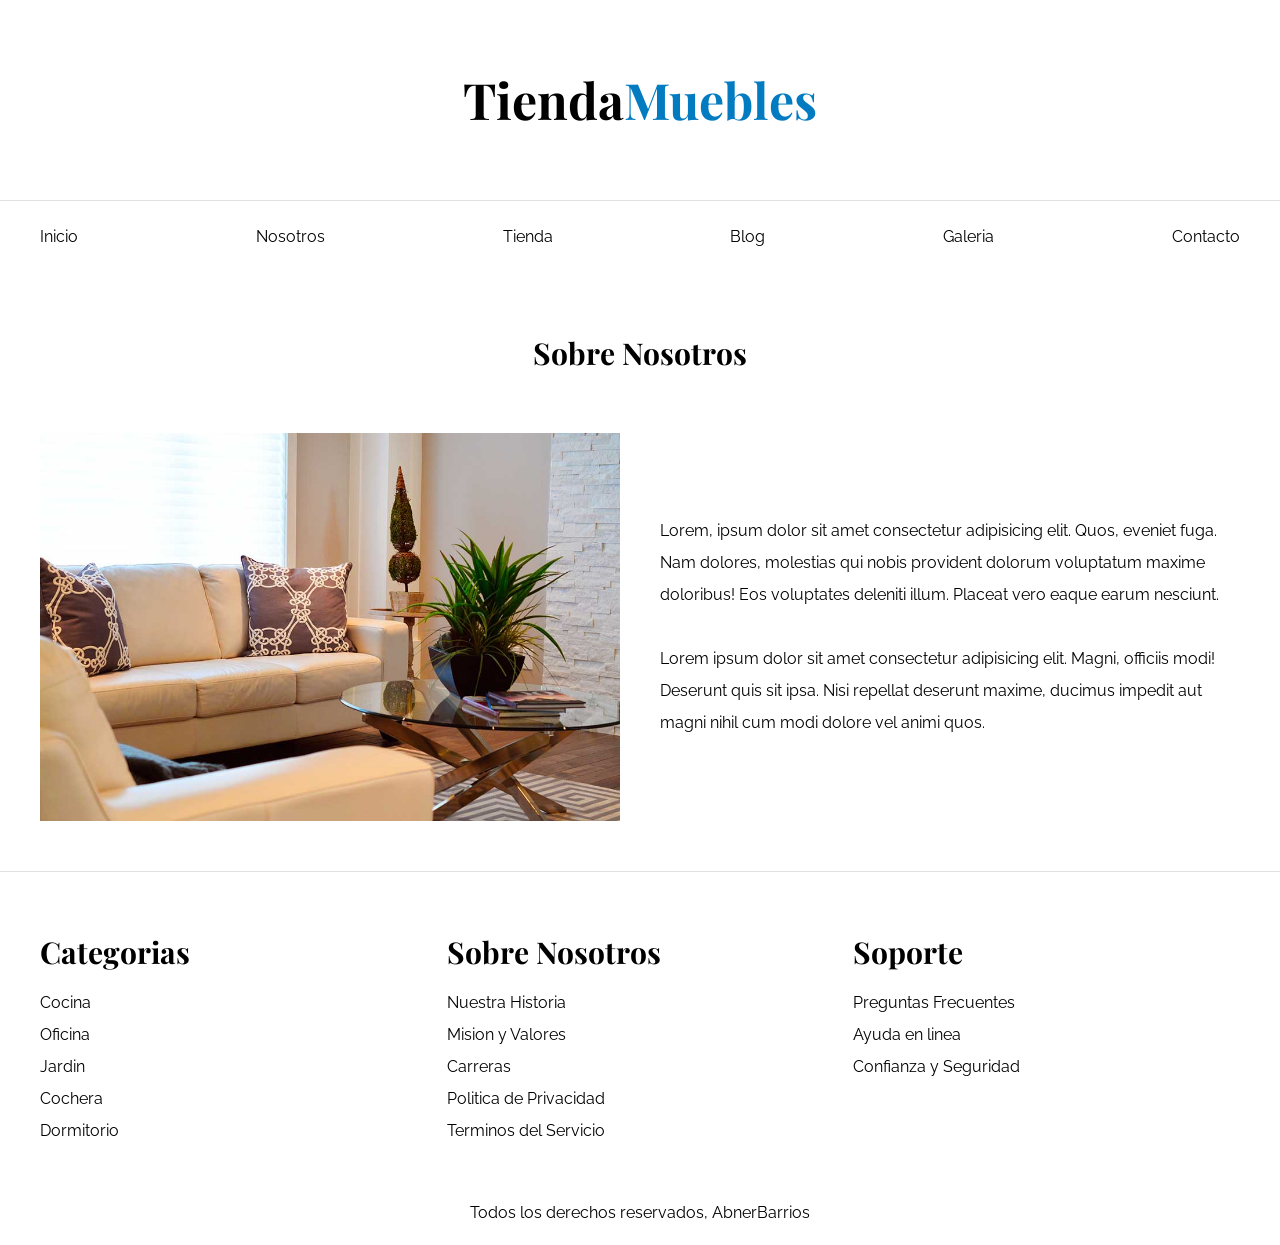
<file: nosotros.html>
<!doctype html>
<html lang="es">
  <head>
    <meta charset="UTF-8" />
    <meta name="viewport" content="width=device-width, initial-scale=1.0" />
    <title>Ecommerce - Nosotros</title>
    <link rel="preconnect" href="https://fonts.googleapis.com" />
    <link rel="preconnect" href="https://fonts.gstatic.com" crossorigin />
    <link
      href="https://fonts.googleapis.com/css2?family=Playfair+Display:ital,wght@0,400..900;1,400..900&family=Raleway:ital,wght@0,100..900;1,100..900&display=swap"
      rel="stylesheet"
    />
    <link rel="stylesheet" href="css/normalize.css" />
    <link rel="stylesheet" href="css/app.css" />
  </head>
  <body>
    <header>
      <h1 class="nombre-sitio">Tienda<span>Muebles</span></h1>
    </header>

    <div class="contenedor-navegacion">
      <nav class="nav-principal contenedor">
        <a href="index.html">Inicio</a>
        <a href="nosotros.html">Nosotros</a>
        <a href="tienda.html">Tienda</a>
        <a href="blog.html">Blog</a>
        <a href="galeria.html">Galeria</a>
        <a href="contacto.html">Contacto</a>
      </nav>
    </div>

    <main class="contenido-principal contenedor">
      <h2 class="text-center">Sobre Nosotros</h2>
      <div class="contenido-nosotros">
        <div class="iamgen">
          <img src="img/nosotros.jpg" alt="Imagen Nosotros" />
        </div>
        <div class="informacion-nosotros">
          <p>
            Lorem, ipsum dolor sit amet consectetur adipisicing elit. Quos,
            eveniet fuga. Nam dolores, molestias qui nobis provident dolorum
            voluptatum maxime doloribus! Eos voluptates deleniti illum. Placeat
            vero eaque earum nesciunt.
          </p>
          <p>
            Lorem ipsum dolor sit amet consectetur adipisicing elit. Magni,
            officiis modi! Deserunt quis sit ipsa. Nisi repellat deserunt
            maxime, ducimus impedit aut magni nihil cum modi dolore vel animi
            quos.
          </p>
        </div>
      </div>
    </main>

    <footer class="site-footer">
      <div class="grid-footer contenedor">
        <div>
          <h3>Categorias</h3>
          <nav class="footer-menu">
            <a href="#">Cocina</a>
            <a href="#">Oficina</a>
            <a href="#">Jardin</a>
            <a href="#">Cochera</a>
            <a href="#">Dormitorio</a>
          </nav>
        </div>
        <div>
          <h3>Sobre Nosotros</h3>
          <nav class="footer-menu">
            <a href="#">Nuestra Historia</a>
            <a href="#">Mision y Valores</a>
            <a href="#">Carreras</a>
            <a href="#">Politica de Privacidad</a>
            <a href="#">Terminos del Servicio</a>
          </nav>
        </div>
        <div>
          <h3>Soporte</h3>
          <nav class="footer-menu">
            <a href="#">Preguntas Frecuentes</a>
            <a href="#">Ayuda en linea</a>
            <a href="#">Confianza y Seguridad</a>
          </nav>
        </div>
      </div>
      <p class="copyright">Todos los derechos reservados, AbnerBarrios</p>
    </footer>
  </body>
</html>
</file>
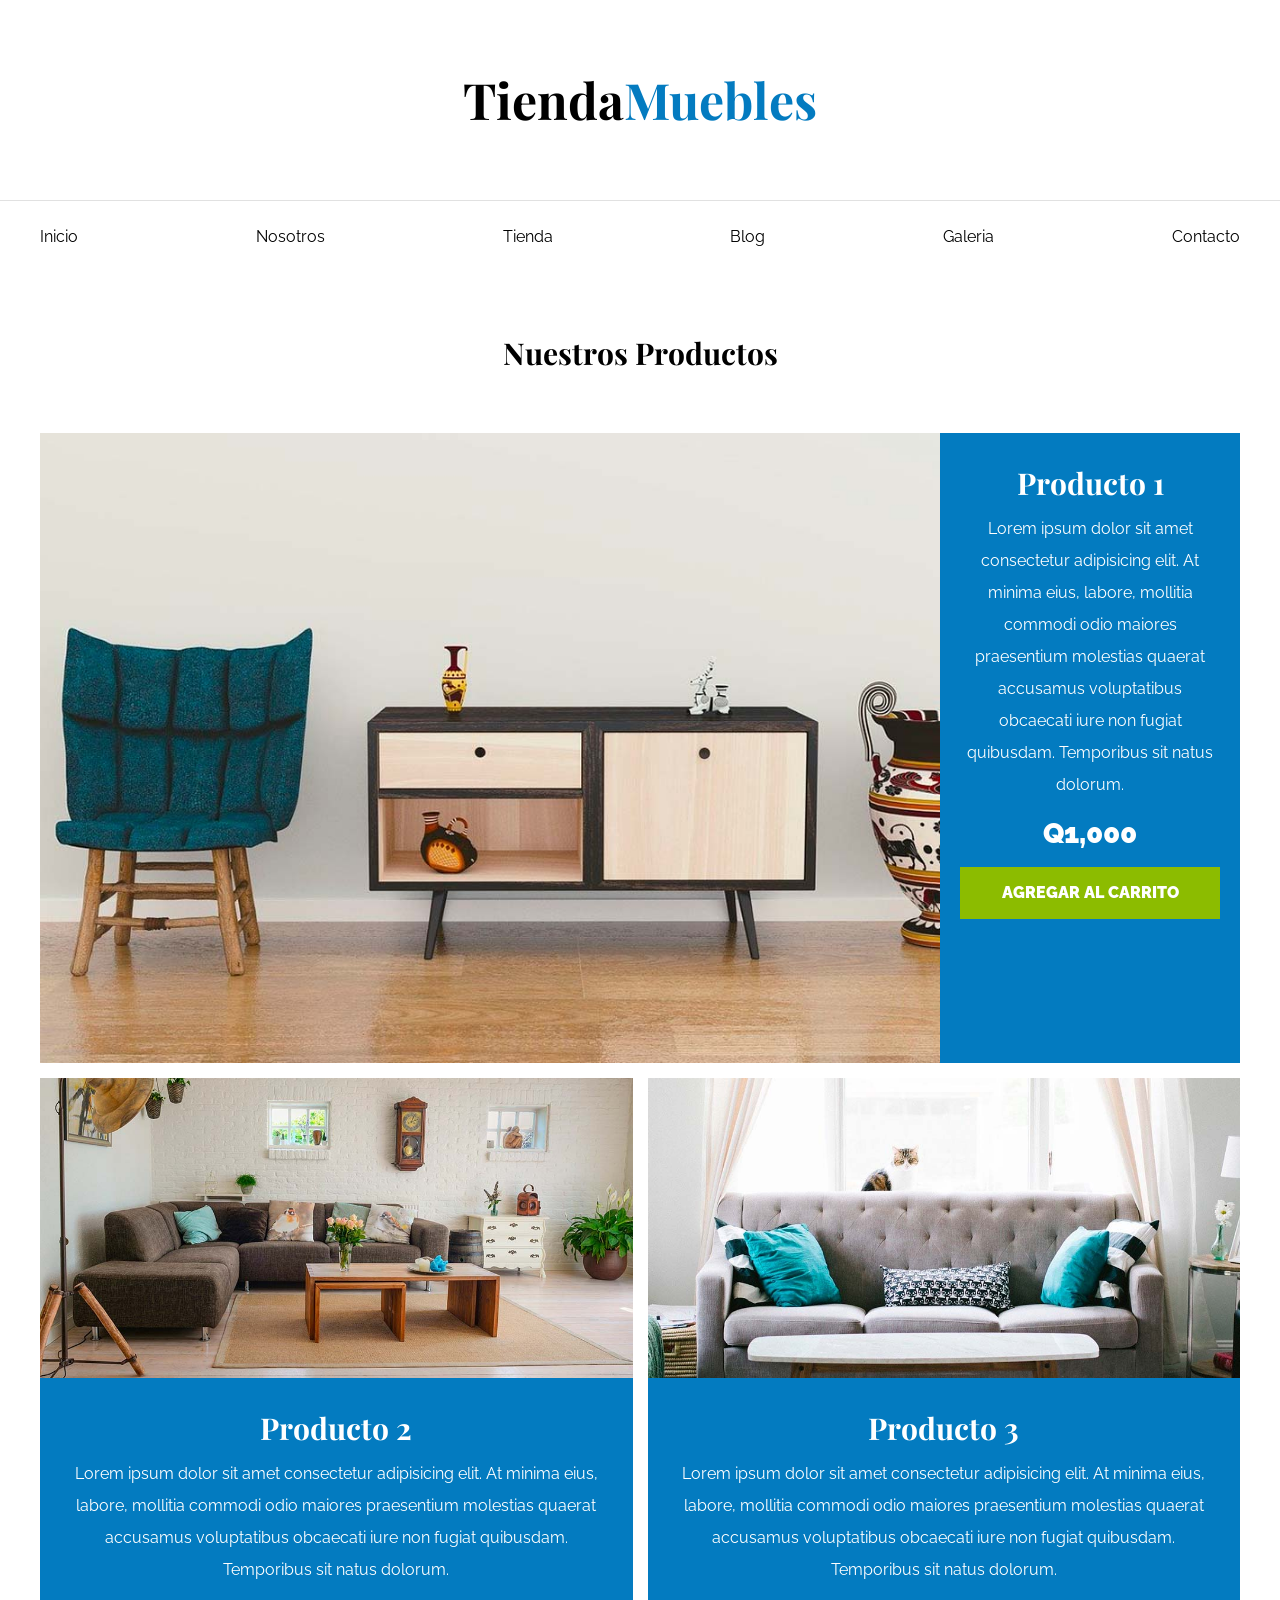
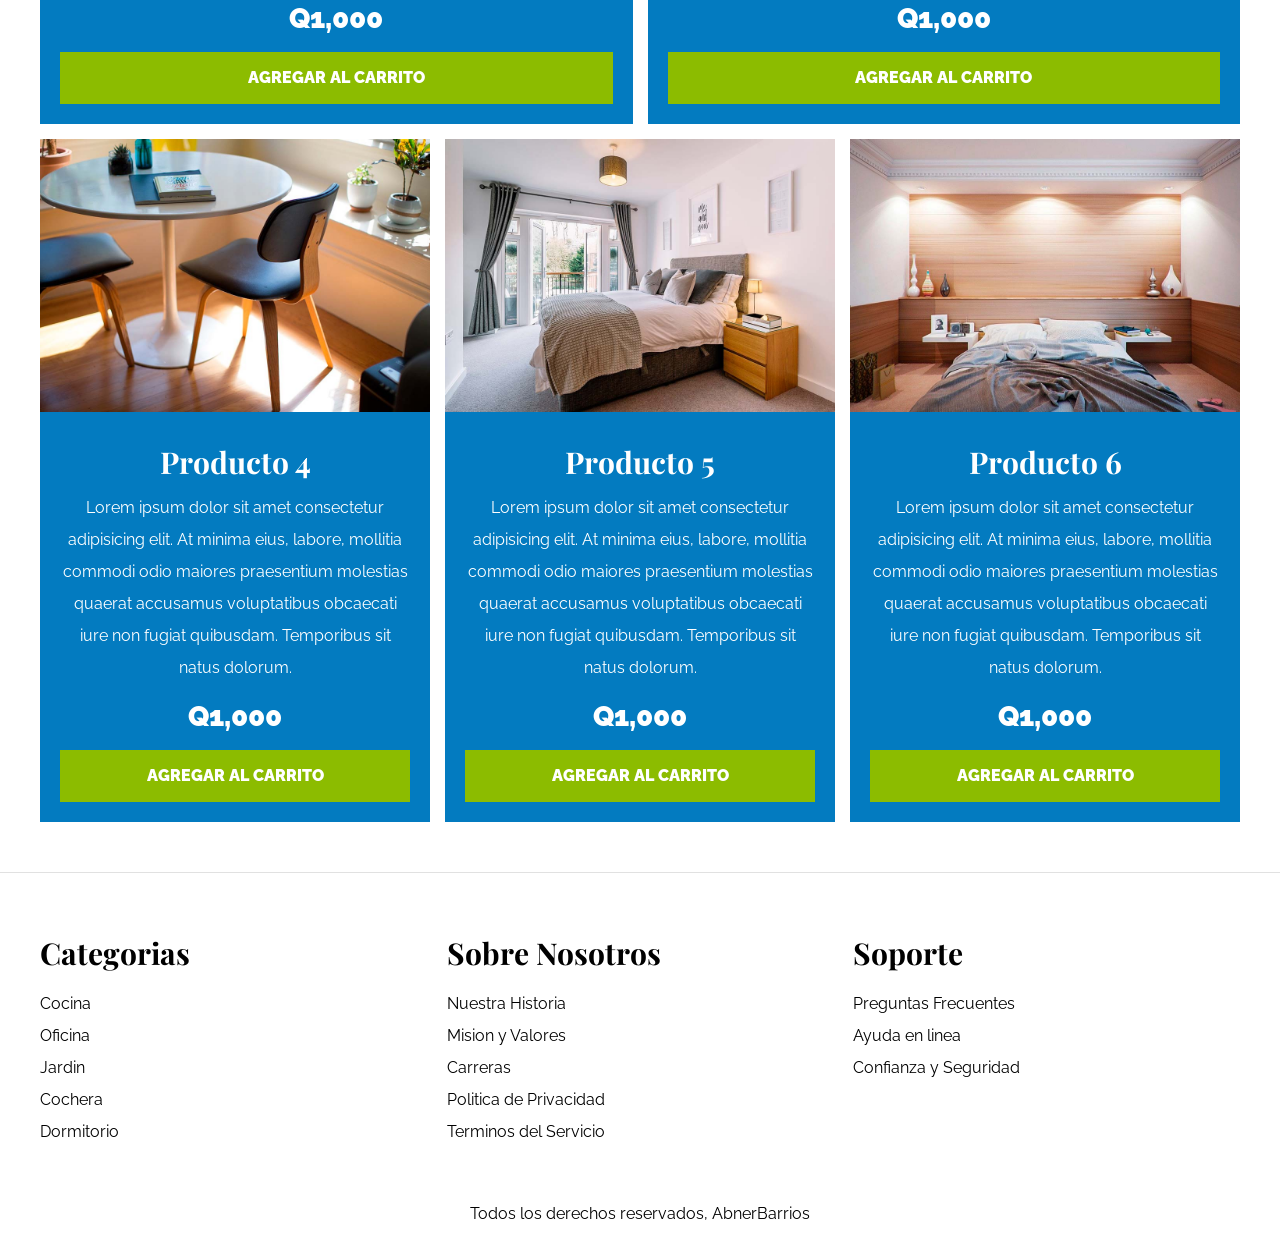
<file: tienda.html>
<!doctype html>
<html lang="es">
  <head>
    <meta charset="UTF-8" />
    <meta name="viewport" content="width=device-width, initial-scale=1.0" />
    <title>Ecommerce - Tienda</title>
    <link rel="preconnect" href="https://fonts.googleapis.com" />
    <link rel="preconnect" href="https://fonts.gstatic.com" crossorigin />
    <link
      href="https://fonts.googleapis.com/css2?family=Playfair+Display:ital,wght@0,400..900;1,400..900&family=Raleway:ital,wght@0,100..900;1,100..900&display=swap"
      rel="stylesheet"
    />
    <link rel="stylesheet" href="css/normalize.css" />
    <link rel="stylesheet" href="css/app.css" />
  </head>
  <body>
    <header>
      <h1 class="nombre-sitio">Tienda<span>Muebles</span></h1>
    </header>

    <div class="contenedor-navegacion">
      <nav class="nav-principal contenedor">
        <a href="index.html">Inicio</a>
        <a href="nosotros.html">Nosotros</a>
        <a href="tienda.html">Tienda</a>
        <a href="blog.html">Blog</a>
        <a href="galeria.html">Galeria</a>
        <a href="contacto.html">Contacto</a>
      </nav>
    </div>

    <main class="contenido-principal contenedor">
      <h2 class="text-center">Nuestros Productos</h2>

      <div class="listado-productos">
        <div class="producto">
          <img src="img/producto1.jpg" alt="Imagen Producto" />
          <div class="texto-producto">
            <h3>Producto 1</h3>
            <p>
              Lorem ipsum dolor sit amet consectetur adipisicing elit. At minima
              eius, labore, mollitia commodi odio maiores praesentium molestias
              quaerat accusamus voluptatibus obcaecati iure non fugiat
              quibusdam. Temporibus sit natus dolorum.
            </p>
            <p class="precio">Q1,000</p>
            <a class="btn" href="#">Agregar al carrito</a>
          </div>
          <!-- Info producto -->
        </div>
        <!-- Producto -->

        <div class="producto">
          <img src="img/producto2.jpg" alt="Imagen Producto" />
          <div class="texto-producto">
            <h3>Producto 2</h3>
            <p>
              Lorem ipsum dolor sit amet consectetur adipisicing elit. At minima
              eius, labore, mollitia commodi odio maiores praesentium molestias
              quaerat accusamus voluptatibus obcaecati iure non fugiat
              quibusdam. Temporibus sit natus dolorum.
            </p>
            <p class="precio">Q1,000</p>
            <a class="btn" href="#">Agregar al carrito</a>
          </div>
          <!-- Info producto -->
        </div>
        <!-- Producto -->

        <div class="producto">
          <img src="img/producto3.jpg" alt="Imagen Producto" />
          <div class="texto-producto">
            <h3>Producto 3</h3>
            <p>
              Lorem ipsum dolor sit amet consectetur adipisicing elit. At minima
              eius, labore, mollitia commodi odio maiores praesentium molestias
              quaerat accusamus voluptatibus obcaecati iure non fugiat
              quibusdam. Temporibus sit natus dolorum.
            </p>
            <p class="precio">Q1,000</p>
            <a class="btn" href="#">Agregar al carrito</a>
          </div>
          <!-- Info producto -->
        </div>
        <!-- Producto -->

        <div class="producto">
          <img src="img/producto4.jpg" alt="Imagen Producto" />
          <div class="texto-producto">
            <h3>Producto 4</h3>
            <p>
              Lorem ipsum dolor sit amet consectetur adipisicing elit. At minima
              eius, labore, mollitia commodi odio maiores praesentium molestias
              quaerat accusamus voluptatibus obcaecati iure non fugiat
              quibusdam. Temporibus sit natus dolorum.
            </p>
            <p class="precio">Q1,000</p>
            <a class="btn" href="#">Agregar al carrito</a>
          </div>
          <!-- Info producto -->
        </div>
        <!-- Producto -->

        <div class="producto">
          <img src="img/producto5.jpg" alt="Imagen Producto" />
          <div class="texto-producto">
            <h3>Producto 5</h3>
            <p>
              Lorem ipsum dolor sit amet consectetur adipisicing elit. At minima
              eius, labore, mollitia commodi odio maiores praesentium molestias
              quaerat accusamus voluptatibus obcaecati iure non fugiat
              quibusdam. Temporibus sit natus dolorum.
            </p>
            <p class="precio">Q1,000</p>
            <a class="btn" href="#">Agregar al carrito</a>
          </div>
          <!-- Info producto -->
        </div>
        <!-- Producto -->

        <div class="producto">
          <img src="img/producto6.jpg" alt="Imagen Producto" />
          <div class="texto-producto">
            <h3>Producto 6</h3>
            <p>
              Lorem ipsum dolor sit amet consectetur adipisicing elit. At minima
              eius, labore, mollitia commodi odio maiores praesentium molestias
              quaerat accusamus voluptatibus obcaecati iure non fugiat
              quibusdam. Temporibus sit natus dolorum.
            </p>
            <p class="precio">Q1,000</p>
            <a class="btn" href="#">Agregar al carrito</a>
          </div>
          <!-- Info producto -->
        </div>
        <!-- Producto -->
      </div>
      <!-- Fin listado producto -->
    </main>

    <footer class="site-footer">
      <div class="grid-footer contenedor">
        <div>
          <h3>Categorias</h3>
          <nav class="footer-menu">
            <a href="#">Cocina</a>
            <a href="#">Oficina</a>
            <a href="#">Jardin</a>
            <a href="#">Cochera</a>
            <a href="#">Dormitorio</a>
          </nav>
        </div>
        <div>
          <h3>Sobre Nosotros</h3>
          <nav class="footer-menu">
            <a href="#">Nuestra Historia</a>
            <a href="#">Mision y Valores</a>
            <a href="#">Carreras</a>
            <a href="#">Politica de Privacidad</a>
            <a href="#">Terminos del Servicio</a>
          </nav>
        </div>
        <div>
          <h3>Soporte</h3>
          <nav class="footer-menu">
            <a href="#">Preguntas Frecuentes</a>
            <a href="#">Ayuda en linea</a>
            <a href="#">Confianza y Seguridad</a>
          </nav>
        </div>
      </div>
      <p class="copyright">Todos los derechos reservados, AbnerBarrios</p>
    </footer>
  </body>
</html>
</file>
<file: css/app.css>
html {
  box-sizing: border-box;
  font-size: 62.5%; /*1rem = 10px*/
}
*,
*:before,
*:after {
  box-sizing: inherit;
}
body {
  font-family: "Raleway", sans-serif;
  font-size: 1.6rem;
  line-height: 2;
}

/** Globales **/
h1,
h2,
h3 {
  font-family: "Playfair Display", serif;
  margin: 0 0 5rem 0;
}
h1 {
  font-size: 5rem;
}
h2 {
  font-size: 3rem;
}
h3 {
  font-size: 3rem;
}
a {
  text-decoration: none;
  color: #000;
}
.contenedor {
  max-width: 120rem;
  margin: 0 auto;
}
img {
  max-width: 100%;
  display: block;
}
.btn {
  background-color: #8cbc00;
  display: block;
  color: #fff;
  text-transform: uppercase;
  font-weight: 900;
  padding: 1rem;
  transition: background-color 0.3s ease-out;
  text-align: center;
  border: none;
}
.btn:hover {
  background-color: #769c02;
  cursor: pointer;
}
/*Utilidades*/
.text-center {
  text-align: center;
}
.max-width-30 {
  max-width: 30rem;
}
/** Header y Navegacion **/
.nombre-sitio {
  margin-top: 5rem;
  text-align: center;
}
.nombre-sitio span {
  color: #037bc0;
}
.contenedor-navegacion {
  border-top: 0.1rem solid #e1e1e1;
}
.nav-principal {
  padding: 2rem 0;
  display: flex;
  justify-content: space-between;
}
.hero {
  background-image: url(../img/principal.jpg);
  background-repeat: no-repeat;
  background-size: cover;
  background-position: center center;
  height: 55rem;
}
/*Categorias*/
.categorias {
  padding-top: 5rem;
}
.listado-categorias {
  display: grid;
  grid-template-columns: repeat(3, 1fr);
  gap: 2rem;
}
.categorias h2 {
  text-align: center;
}
.categoria a {
  display: block;
  text-align: center;
  padding: 2rem;
  font-size: 2rem;
}
.categoria a:hover {
  background-color: #037bc0;
  color: #fff;
  border-bottom-right-radius: 1rem;
}
/*Sobre Nosotros*/
.sobre-nosotros {
  background-image:
    linear-gradient(to right, transparent 50%, #037bc0 50%, #037bc0 100%),
    url(../img/nosotros.jpg);
  padding: 10rem 0;
  background-repeat: no-repeat;
  background-position: left center;
  background-size: 100%, 90rem;
  margin-top: 6rem;
}
.sobre-nosotros-grid {
  display: grid;
  grid-template-columns: repeat(2, 1fr);
  column-gap: 8rem;
}
.texto-nosotros {
  grid-column: 2 / 3;
  color: #fff;
}
/*Listado de productos*/
.contenido-principal {
  padding-top: 5rem;
}
.producto {
  background-color: #037bc0;
}
.texto-producto {
  text-align: center;
  color: #fff;
  padding: 2rem;
}
.texto-producto .precio {
  font-size: 2.8rem;
  font-weight: 900;
}
.texto-producto h3 {
  margin: 0;
}
.texto-producto p {
  margin: 0 0 0.5rem 0;
}
.listado-productos {
  display: grid;
  grid-template-columns: repeat(6, 1fr);
  gap: 1.5rem;
}
.producto:nth-child(1) {
  grid-column: 1 / 7;
  display: grid;
  grid-template-columns: 3fr 1fr;
}
.producto:nth-child(1) img {
  height: 100%;
  width: 100%;
  object-fit: cover;
}
.producto:nth-child(2) {
  grid-column: 1 / 4;
}
.producto:nth-child(2) img,
.producto:nth-child(3) img {
  height: 30rem;
  width: 100%;
  object-fit: cover;
}
.producto:nth-child(3) {
  grid-column: 4 / 7;
}
.producto:nth-child(4) {
  grid-column: 1 / 3;
}
.producto:nth-child(5) {
  grid-column: 3 / 5;
}
.producto:nth-child(6) {
  grid-column: 5 / 7;
}
/* Footer */
.site-footer {
  border-top: 1px solid #e1e1e1;
  margin-top: 5rem;
  padding-top: 5rem;
}
.grid-footer {
  display: grid;
  grid-template-columns: repeat(3, 1fr);
  gap: 2rem;
}
.footer-menu a {
  display: block;
}
.site-footer h3 {
  margin-bottom: 0.5rem;
}
.copyright {
  margin-top: 5rem;
  text-align: center;
}
/* Nosotros */
.contenido-nosotros {
  display: grid;
  grid-template-columns: 1fr 2fr;
  grid-template-columns: repeat(auto-fit, minmax(25rem, 1fr));
  gap: 4rem;
}
.informacion-nosotros {
  display: flex;
  flex-direction: column;
  justify-content: center;
}

/*Blog*/
.contenedor-blog {
  display: grid;
  grid-template-columns: 2fr 1fr;
  column-gap: 4rem;
}
.entrada {
  border-bottom: 2px solid #e1e1e1;
  padding-bottom: 4rem;
  margin-bottom: 2rem;
}
.entrada:last-of-type {
  border: none;
}
.entrada-meta {
  display: flex;
  justify-content: space-between;
}
.entrada-meta span {
  color: #037bc0;
}
.entrada-meta p {
  font-weight: 700;
}
.contenido-entrada-blog {
  width: 60rem;
  margin: 0 auto;
}
/*Galeria*/
.galeria {
  list-style: none;
  padding: 0;
  margin: 0;
  display: grid;
  grid-template-columns: repeat(3, 1fr);
  gap: 2rem;
}
.galeria img {
  height: 40rem;
  width: 40rem;
  object-fit: cover;
}
/*Formulario*/
.formulario {
  max-width: 60rem;
  margin: 0 auto;
}
.formulario fieldset {
  border: 1px solid black;
  margin-bottom: 2rem;
}
.formulario legend {
  background-color: #005485;
  width: 100%;
  text-align: center;
  color: #fff;
  text-transform: uppercase;
  font-weight: 900;
  padding: 1rem;
  margin-bottom: 4rem;
}
.campo {
  display: flex;
  margin-bottom: 2rem;
}
.campo label {
  flex-basis: 10rem;
}
.campo input:not([type="radio"]),
.campo textarea,
.campo select {
  flex: 1;
  border: 1px solid #e1e1e1;
  padding: 1rem;
}
</file>
